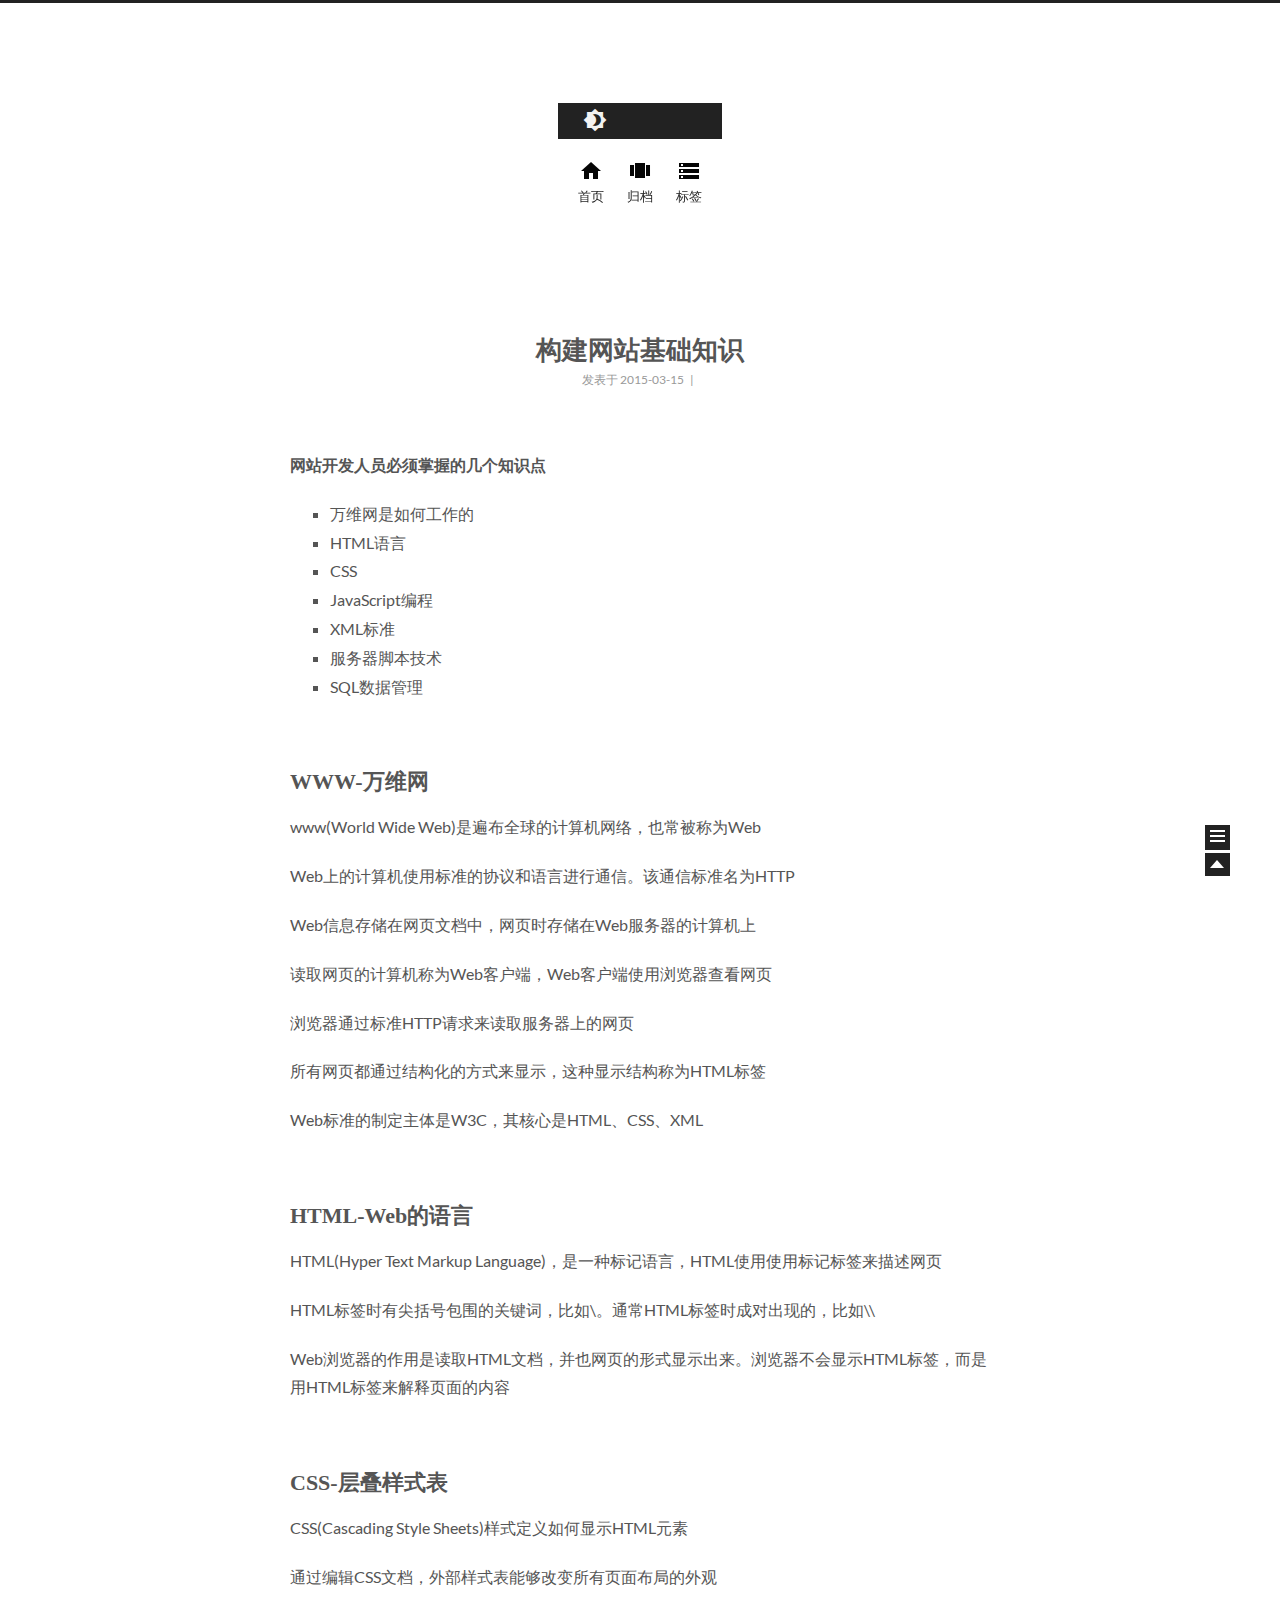
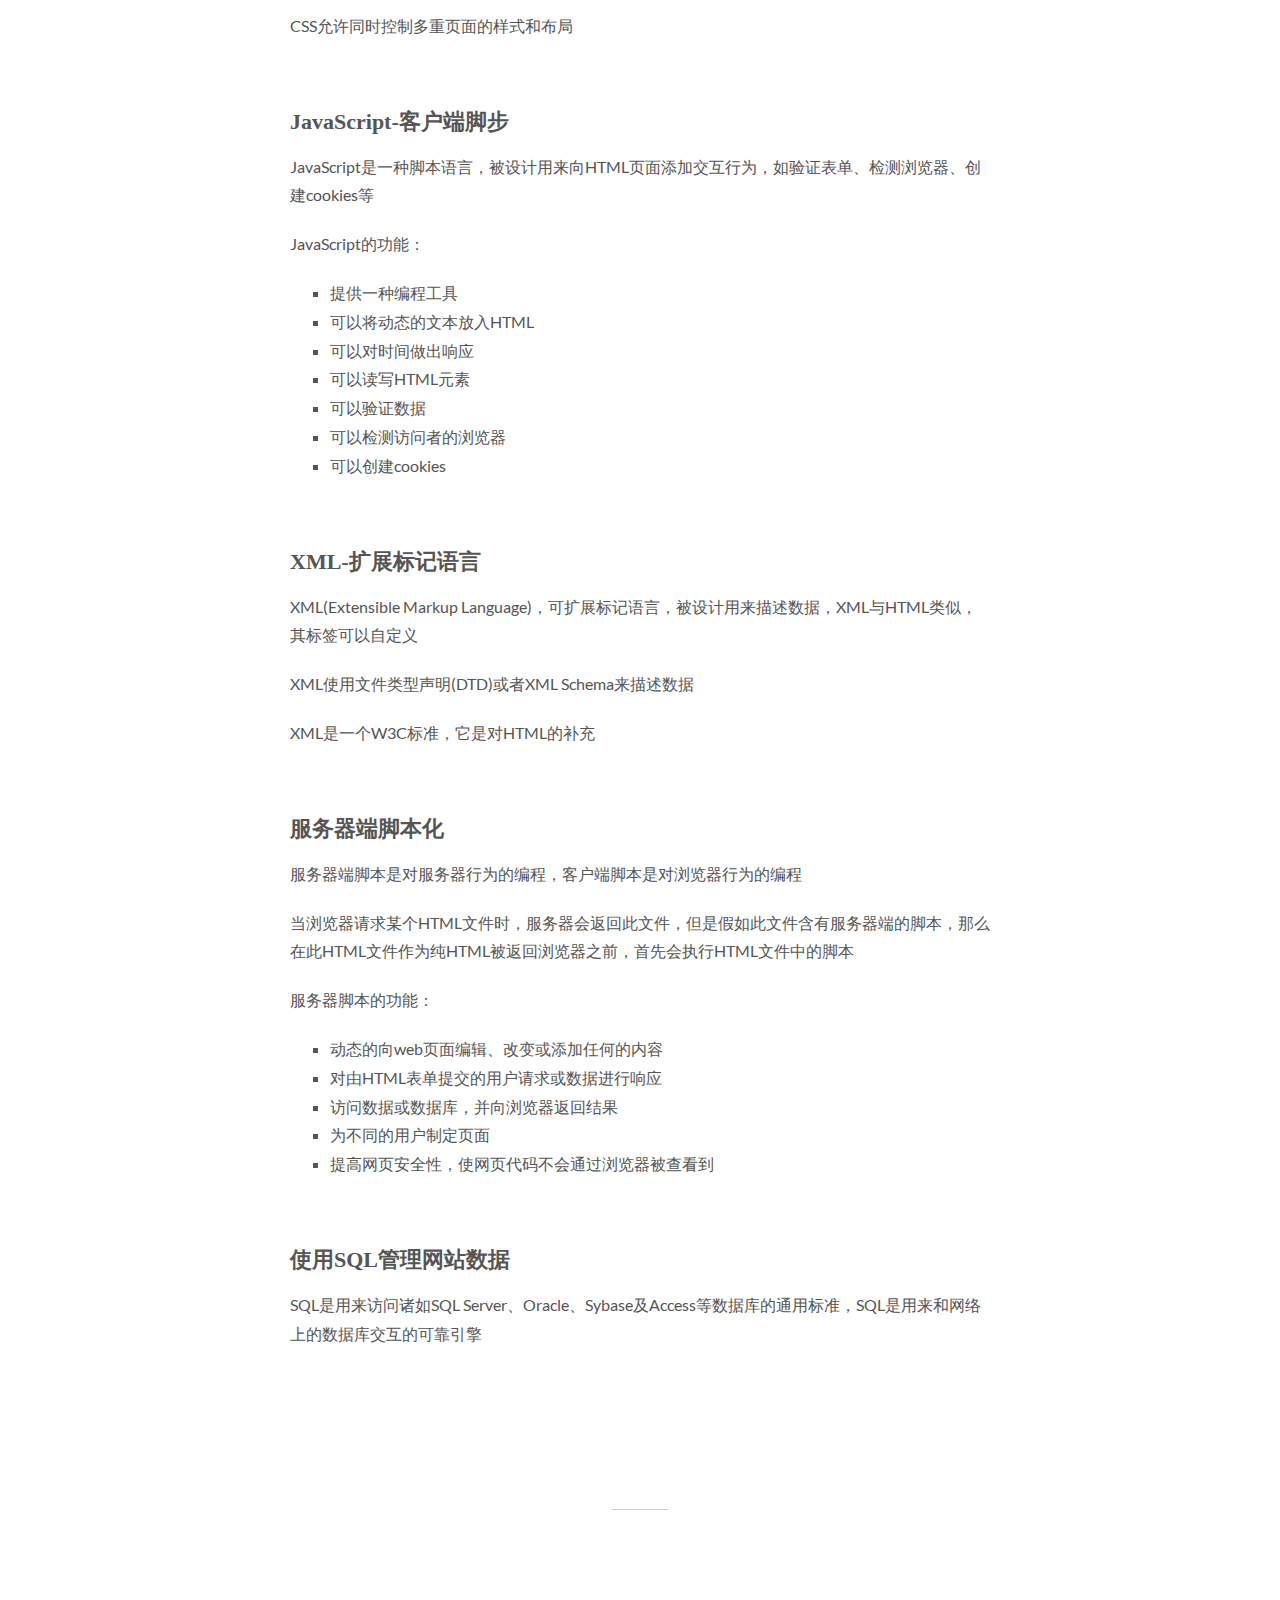
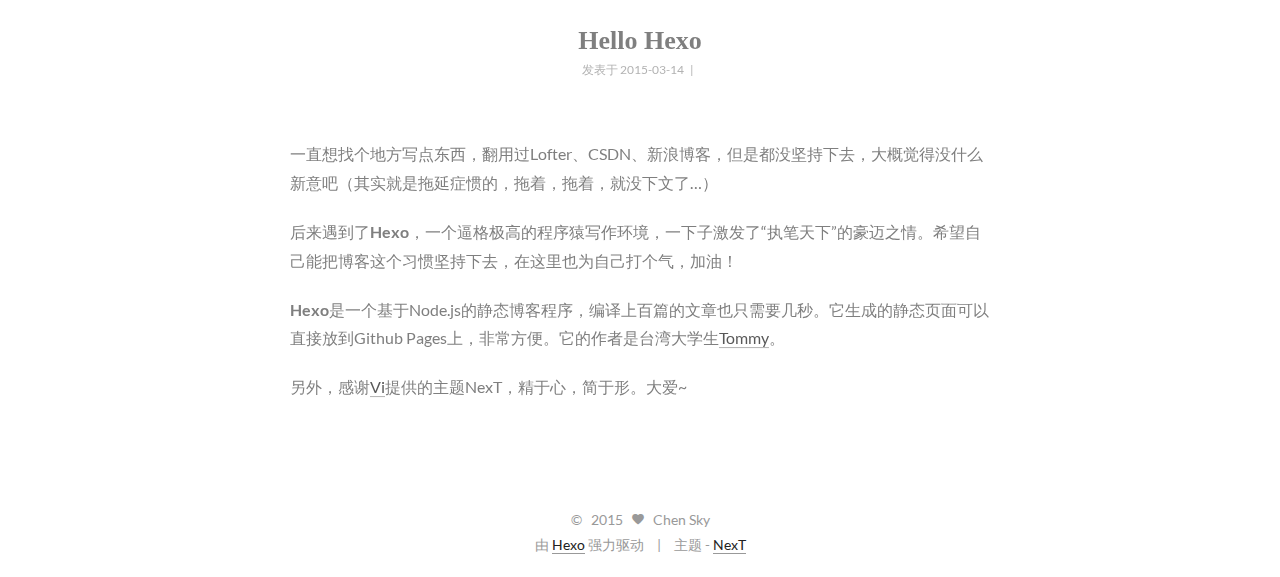
<file: index.html>
<!doctype html>
<html class="theme-next use-motion">
<head>
  

<meta charset="UTF-8"/>
<meta http-equiv="X-UA-Compatible" content="IE=edge"/>
<meta name="viewport" content="width=device-width, initial-scale=1, maximum-scale=1"/>




  <link rel="stylesheet" type="text/css" href="/vendors/fancybox/source/jquery.fancybox.css?v=2.1.5"/>


<link rel="stylesheet" type="text/css" href="/css/main.css?v=0.3.0rc4"/>






    <link rel="shorticon icon" type="image/x-icon" href="/favicon.ico?v=0.3.0rc4" />




  <title> 醉卧云端 </title>
</head>

<body>
  <div class="container one-column 
   page-home 
">
    <div class="headband"></div>

    <div id="header" class="header">
      <div class="header-inner">
        <h1 class="site-meta">
    <a href="/" class="brand">
        <span class="logo">
          <i class="icon-logo"></i>
        </span>
        <span class="site-title">醉卧云端</span>
    </a>
</h1>


  <ul id="menu" class="menu">
    
      
      <li class="menu-item menu-item-home">
        <a href="/">
          <i class="menu-item-icon icon-home"></i> <br />
          首页
        </a>
      </li>
    
      
      <li class="menu-item menu-item-archives">
        <a href="/archives">
          <i class="menu-item-icon icon-archives"></i> <br />
          归档
        </a>
      </li>
    
      
      <li class="menu-item menu-item-tags">
        <a href="/tags">
          <i class="menu-item-icon icon-tags"></i> <br />
          标签
        </a>
      </li>
    
  </ul>


      </div>
    </div>

    <div id="main" class="main">
      <div class="main-inner">
        <div id="content" class="content">
          
            
          

          <div id="posts" class="posts-expand">
            
  
    

  <div class="post post-type-normal ">
    <div class="post-header">

      
      
        <h1 class="post-title">
          
          
            
              <a class="post-title-link" href="/2015/03/15/构建网站基础知识/">
                构建网站基础知识
              </a>
            
          
        </h1>
      

      <div class="post-meta">
          <span class="post-time">
            
              发表于 2015-03-15
            
          </span>
        
          
            <span class="post-comments-count">
            &nbsp; | &nbsp;
            <a href="/2015/03/15/构建网站基础知识/#comments" >
              <span class="post-comments-count ds-thread-count" data-thread-key="2015/03/15/构建网站基础知识/"></span>
            </a>
          </span>
          
        
      </div>
    </div>

    
      <div class="post-body">

        
        

        
          <p><strong>网站开发人员必须掌握的几个知识点</strong></p>
<ul>
<li>万维网是如何工作的</li>
<li>HTML语言</li>
<li>CSS</li>
<li>JavaScript编程</li>
<li>XML标准</li>
<li>服务器脚本技术</li>
<li>SQL数据管理</li>
</ul>
<h3 id="WWW-万维网">WWW-万维网</h3><p>www(World Wide Web)是遍布全球的计算机网络，也常被称为Web</p>
<p>Web上的计算机使用标准的协议和语言进行通信。该通信标准名为HTTP</p>
<p>Web信息存储在网页文档中，网页时存储在Web服务器的计算机上</p>
<p>读取网页的计算机称为Web客户端，Web客户端使用浏览器查看网页</p>
<p>浏览器通过标准HTTP请求来读取服务器上的网页</p>
<p>所有网页都通过结构化的方式来显示，这种显示结构称为HTML标签</p>
<p>Web标准的制定主体是W3C，其核心是HTML、CSS、XML</p>
<h3 id="HTML-Web的语言">HTML-Web的语言</h3><p>HTML(Hyper Text Markup Language)，是一种标记语言，HTML使用使用标记标签来描述网页</p>
<p>HTML标签时有尖括号包围的关键词，比如\<html\>。通常HTML标签时成对出现的，比如\<b\>\</b\></html\></p>
<p>Web浏览器的作用是读取HTML文档，并也网页的形式显示出来。浏览器不会显示HTML标签，而是用HTML标签来解释页面的内容</p>
<h3 id="CSS-层叠样式表">CSS-层叠样式表</h3><p>CSS(Cascading Style Sheets)样式定义如何显示HTML元素</p>
<p>通过编辑CSS文档，外部样式表能够改变所有页面布局的外观</p>
<p>CSS允许同时控制多重页面的样式和布局</p>
<h3 id="JavaScript-客户端脚步">JavaScript-客户端脚步</h3><p>JavaScript是一种脚本语言，被设计用来向HTML页面添加交互行为，如验证表单、检测浏览器、创建cookies等</p>
<p>JavaScript的功能：</p>
<ul>
<li>提供一种编程工具</li>
<li>可以将动态的文本放入HTML</li>
<li>可以对时间做出响应</li>
<li>可以读写HTML元素</li>
<li>可以验证数据</li>
<li>可以检测访问者的浏览器</li>
<li>可以创建cookies</li>
</ul>
<h3 id="XML-扩展标记语言">XML-扩展标记语言</h3><p>XML(Extensible Markup Language)，可扩展标记语言，被设计用来描述数据，XML与HTML类似，其标签可以自定义</p>
<p>XML使用文件类型声明(DTD)或者XML Schema来描述数据</p>
<p>XML是一个W3C标准，它是对HTML的补充</p>
<h3 id="服务器端脚本化">服务器端脚本化</h3><p>服务器端脚本是对服务器行为的编程，客户端脚本是对浏览器行为的编程</p>
<p>当浏览器请求某个HTML文件时，服务器会返回此文件，但是假如此文件含有服务器端的脚本，那么在此HTML文件作为纯HTML被返回浏览器之前，首先会执行HTML文件中的脚本</p>
<p>服务器脚本的功能：</p>
<ul>
<li>动态的向web页面编辑、改变或添加任何的内容</li>
<li>对由HTML表单提交的用户请求或数据进行响应</li>
<li>访问数据或数据库，并向浏览器返回结果</li>
<li>为不同的用户制定页面</li>
<li>提高网页安全性，使网页代码不会通过浏览器被查看到</li>
</ul>
<h3 id="使用SQL管理网站数据">使用SQL管理网站数据</h3><p>SQL是用来访问诸如SQL Server、Oracle、Sybase及Access等数据库的通用标准，SQL是用来和网络上的数据库交互的可靠引擎</p>

        

      </div>
    

    
      <div class="post-footer">
        
          <div class="post-tags">
            
              <a href="/tags/Web/">
                #Web
              </a>
            
          </div>
        

        

        
          <div class="post-eof the-shape"></div>
        
      </div>
    
  </div>


  
    

  <div class="post post-type-normal ">
    <div class="post-header">

      
      
        <h1 class="post-title">
          
          
            
              <a class="post-title-link" href="/2015/03/14/Hello-Hexo/">
                Hello Hexo
              </a>
            
          
        </h1>
      

      <div class="post-meta">
          <span class="post-time">
            
              发表于 2015-03-14
            
          </span>
        
          
            <span class="post-comments-count">
            &nbsp; | &nbsp;
            <a href="/2015/03/14/Hello-Hexo/#comments" >
              <span class="post-comments-count ds-thread-count" data-thread-key="2015/03/14/Hello-Hexo/"></span>
            </a>
          </span>
          
        
      </div>
    </div>

    
      <div class="post-body">

        
        

        
          <p>一直想找个地方写点东西，翻用过Lofter、CSDN、新浪博客，但是都没坚持下去，大概觉得没什么新意吧（其实就是拖延症惯的，拖着，拖着，就没下文了…）</p>
<p>后来遇到了<strong>Hexo</strong>，一个逼格极高的程序猿写作环境，一下子激发了“执笔天下”的豪迈之情。希望自己能把博客这个习惯坚持下去，在这里也为自己打个气，加油！</p>
<p><strong>Hexo</strong>是一个基于Node.js的静态博客程序，编译上百篇的文章也只需要几秒。它生成的静态页面可以直接放到Github Pages上，非常方便。它的作者是台湾大学生<a href="https://github.com/tommy351" target="_blank" rel="external">Tommy</a>。</p>
<p>另外，感谢<a href="https://github.com/iissnan/" target="_blank" rel="external">Vi</a>提供的主题NexT，精于心，简于形。大爱~</p>

        

      </div>
    

    
      <div class="post-footer">
        
          <div class="post-tags">
            
              <a href="/tags/随笔/">
                #随笔
              </a>
            
          </div>
        

        

        
          <div class="post-eof the-shape"></div>
        
      </div>
    
  </div>


  

          </div>

          
        </div>

        
<div class="sidebar-toggle">
  <div class="sidebar-toggle-line-wrap">
    <span class="sidebar-toggle-line sidebar-toggle-line-first"></span>
    <span class="sidebar-toggle-line sidebar-toggle-line-middle"></span>
    <span class="sidebar-toggle-line sidebar-toggle-line-last"></span>
  </div>
</div>

<div id="sidebar" class="sidebar">
  <div class="sidebar-inner">

    

    <div class="site-overview">
      <div class="site-author motion-element">
        <img class="site-author-image" src="/images/default_avatar.jpg" alt="Chen Sky" />
        <p class="site-author-name">Chen Sky</p>
      </div>
      <p class="site-description motion-element"></p>
      <div class="site-state motion-element">
        <div class="site-state-item site-state-posts">
          <span class="site-state-item-count">2</span>
          <span class="site-state-item-name">日志</span>
        </div>
        <div class="site-state-item site-state-tags">
            <span class="site-state-item-count">2</span>
            <span class="site-state-item-name">标签</span>
        </div>
        <div class="site-state-item site-state-pages">
            <span class="site-state-item-count">1</span>
            <span class="site-state-item-name">页面</span>
        </div>
      </div>

      

      <div class="social-info motion-element">
        
      </div>

    </div>

    
  </div>
</div>


      </div>
    </div>

    <div id="footer" class="footer">
      <div class="footer-inner">
        <div class="copyright">
  
  &copy; &nbsp; 
  2015
  <span class="with-love">
    <i class="icon-heart"></i>
  </span>
  <span class="author">Chen Sky</span>
</div>

<div class="powered-by">
  由 <a class="theme-link" href="http://hexo.io">Hexo</a> 强力驱动
</div>

<div class="theme-info">
  主题 - <a class="theme-link" href="https://github.com/iissnan/hexo-theme-next">NexT</a>
</div>





      </div>
    </div>

    <div class="back-to-top"></div>
  </div>

  <script type="text/javascript" src="/vendors/jquery/index.js?v=2.1.3"></script>

  
  <script type="text/javascript" src="/vendors/fancybox/source/jquery.fancybox.pack.js"></script>
  <script type="text/javascript">
    $(document).ready(function() {
      $(".fancybox").fancybox();
    });
  </script>

  <script type="text/javascript">
  function isDesktop () {
    return screen.width > 991;
  }

  function isTablet () {
    return screen.width < 992 && screen.width > 767;
  }

  function isMobile () {
    return screen.width < 767;
  }

  function escapeSelector (selector) {
    return selector.replace(/[!"$%&'()*+,.\/:;<=>?@[\\\]^`{|}~]/g, "\\$&")
  }
</script>

  

  <script type="text/javascript" src="/vendors/velocity/velocity.min.js"></script>
  <script type="text/javascript" src="/vendors/velocity/velocity.ui.min.js"></script>

  
  <script type="text/javascript" id="motion.page.home">
    $(document).ready(function () {
      $.Velocity.RunSequence([
        { e: $('.brand'), p: { opacity: 1 }, o: { duration: 100 } },
        { e: $('.logo'), p: { opacity: 1, top: 0 }, o: { duration: 50} },
        { e: $('.site-title'), p: { opacity: 1, top: 0 }, o: { duration: 200, sequenceQueue: false } }
      ]);
      $('.menu-item').velocity('transition.slideDownIn', {display: null});
    });
  </script>


  <script type="text/javascript" id="motion.global">
  $(document).ready(function () {
    var body = $('body');
    var isSidebarVisible = false;
    var sidebarToggle = $('.sidebar-toggle');
    var sidebarToggleLine1st = $('.sidebar-toggle-line-first')
    var sidebarToggleLine2nd = $('.sidebar-toggle-line-middle');
    var sidebarToggleLine3rd = $('.sidebar-toggle-line-last');
    var sidebar = $('.sidebar');

    var SIDEBAR_WIDTH = '320px';
    var SIDEBAR_DISPLAY_DURATION = 300;

    var sidebarToogleLineStatusInit = {width: '100%', opacity: 1, left: 0, rotateZ: 0, top: 0};

    var sidebarToggleLine1stStatusInit = sidebarToogleLineStatusInit;
    var sidebarToggleLine1stStatusArrow = {width: '50%', rotateZ: '-45deg', top: '2px'};
    var sidebarToogleLine1stStatusClose = {width: '100%', rotateZ: '-45deg', top: '5px'};

    var sidebarToggleLine2ndStatusInit = sidebarToogleLineStatusInit;
    var sidebarToggleLine2ndStatusArrow = {width: '90%'};
    var sidebarToogleLine2ndStatusClose = {opacity: 0};

    var sidebarToggleLine3rdStatusInit = sidebarToogleLineStatusInit;
    var sidebarToggleLine3rdStatusArrow = {width: '50%', rotateZ: '45deg', top: '-2px'};
    var sidebarToogleLine3rdStatusClose = {width: '100%', rotateZ: '45deg', top: '-5px'};

    sidebatToggleMotion();
    postsListMotion();
    backToTopMotion();


    $(document)
      .on('sidebar.show', function () {
        isDesktop() && body.velocity(
          {paddingRight: SIDEBAR_WIDTH},
          SIDEBAR_DISPLAY_DURATION
        );
        sidebarContentMotion();
      })
      .on('sidebar.hide', function () {

      });


    function backToTopMotion () {
      var b2top = $('.back-to-top');
      b2top.on('click', function () {
        body.velocity('scroll');
      });
    }

    function sidebarShowMotion () {

      sidebarToggleLine1st.velocity(sidebarToogleLine1stStatusClose);
      sidebarToggleLine2nd.velocity(sidebarToogleLine2ndStatusClose);
      sidebarToggleLine3rd.velocity(sidebarToogleLine3rdStatusClose);

      sidebar.velocity({width: SIDEBAR_WIDTH}, SIDEBAR_DISPLAY_DURATION);
      sidebar.trigger('sidebar.show');
    }

    function sidebarHideMotion () {
      isDesktop() && body.velocity({paddingRight: 0});
      sidebar.velocity('reverse');

      sidebarToggleLine1st.velocity(sidebarToggleLine1stStatusInit);
      sidebarToggleLine2nd.velocity(sidebarToggleLine2ndStatusInit);
      sidebarToggleLine3rd.velocity(sidebarToggleLine3rdStatusInit);

      sidebar.trigger('sidebar.hide');
    };

    function sidebarContentMotion () {
      $('.sidebar .motion-element').velocity(
        'transition.slideRightIn',
        {stagger: 50, drag: true}
      );
    }

    function postsListMotion () {
      $('.post').velocity('transition.slideDownIn', {stagger: 300, drag: true});
    }

    function sidebatToggleMotion () {
      sidebarToggle.on('click', function () {
        isSidebarVisible ? sidebarHideMotion() : sidebarShowMotion();
        isSidebarVisible = !isSidebarVisible;
      });

      sidebarToggle.hover(function () {
        if (isSidebarVisible) {return}
        sidebarToggleLine1st.velocity('stop').velocity(sidebarToggleLine1stStatusArrow);
        sidebarToggleLine2nd.velocity('stop').velocity(sidebarToggleLine2ndStatusArrow);
        sidebarToggleLine3rd.velocity('stop').velocity(sidebarToggleLine3rdStatusArrow);
      }, function () {
        if (isSidebarVisible) {return}
        sidebarToggleLine1st.velocity('stop').velocity(sidebarToggleLine1stStatusInit);
        sidebarToggleLine2nd.velocity('stop').velocity(sidebarToggleLine2ndStatusInit);
        sidebarToggleLine3rd.velocity('stop').velocity(sidebarToggleLine3rdStatusInit);
      });
    }
  });

</script>





  

  

  

  
    
  

  <script type="text/javascript">
    var duoshuoQuery = {short_name:"xiaoyaosky"};
    (function() {
      var ds = document.createElement('script');
      ds.type = 'text/javascript';ds.async = true;
      ds.src = (document.location.protocol == 'https:' ? 'https:' : 'http:') + '//static.duoshuo.com/embed.js';
      ds.charset = 'UTF-8';
      (document.getElementsByTagName('head')[0]
      || document.getElementsByTagName('body')[0]).appendChild(ds);
    })();
  </script>

  
  
</body>
</html>
</file>
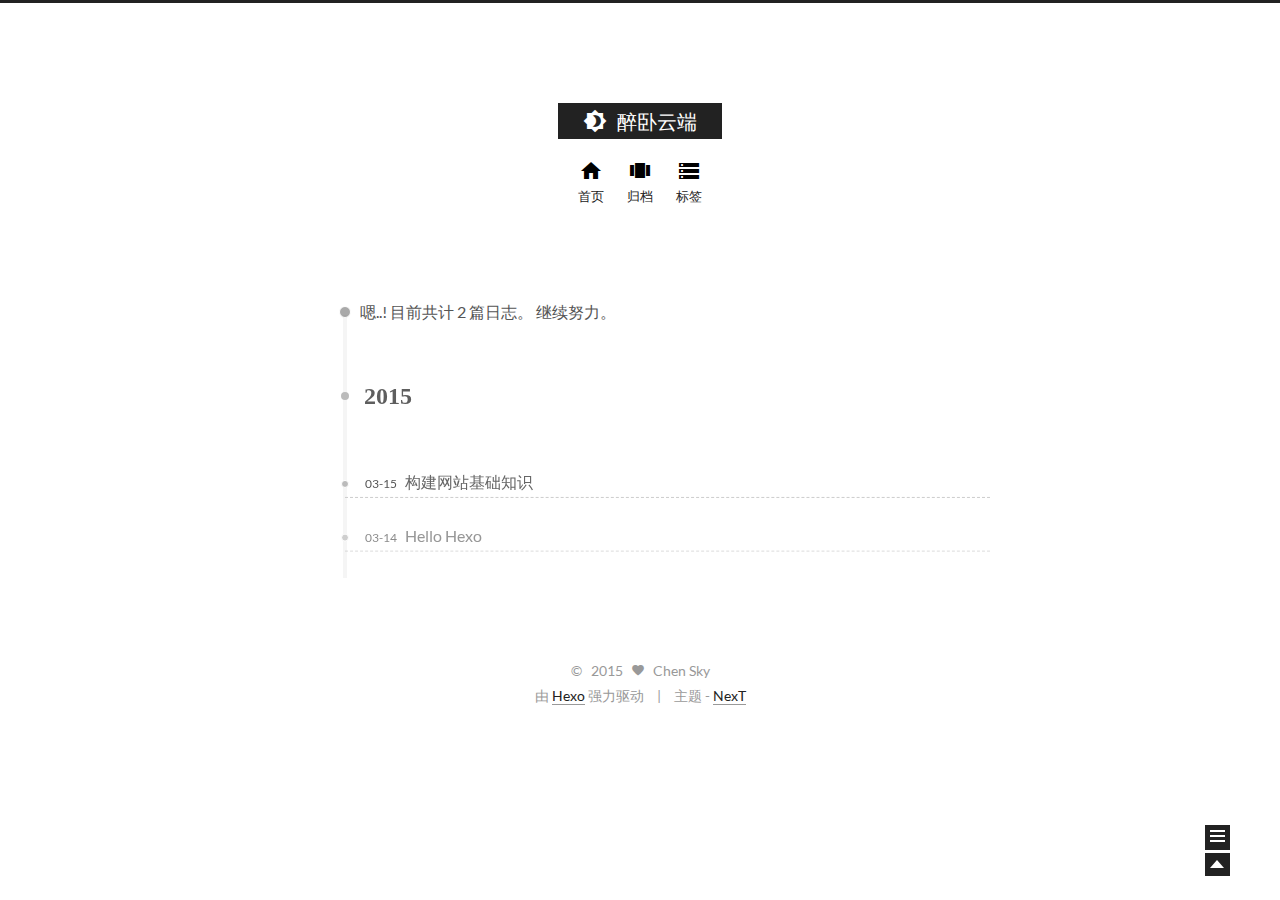
<file: archives/index.html>
<!doctype html>
<html class="theme-next use-motion">
<head>
  

<meta charset="UTF-8"/>
<meta http-equiv="X-UA-Compatible" content="IE=edge"/>
<meta name="viewport" content="width=device-width, initial-scale=1, maximum-scale=1"/>




  <link rel="stylesheet" type="text/css" href="/vendors/fancybox/source/jquery.fancybox.css?v=2.1.5"/>


<link rel="stylesheet" type="text/css" href="/css/main.css?v=0.3.0rc4"/>






    <link rel="shorticon icon" type="image/x-icon" href="/favicon.ico?v=0.3.0rc4" />




  <title> 归档 // 醉卧云端 </title>
</head>

<body>
  <div class="container one-column  page-archive ">
    <div class="headband"></div>

    <div id="header" class="header">
      <div class="header-inner">
        <h1 class="site-meta">
    <a href="/" class="brand">
        <span class="logo">
          <i class="icon-logo"></i>
        </span>
        <span class="site-title">醉卧云端</span>
    </a>
</h1>


  <ul id="menu" class="menu">
    
      
      <li class="menu-item menu-item-home">
        <a href="/">
          <i class="menu-item-icon icon-home"></i> <br />
          首页
        </a>
      </li>
    
      
      <li class="menu-item menu-item-archives">
        <a href="/archives">
          <i class="menu-item-icon icon-archives"></i> <br />
          归档
        </a>
      </li>
    
      
      <li class="menu-item menu-item-tags">
        <a href="/tags">
          <i class="menu-item-icon icon-tags"></i> <br />
          标签
        </a>
      </li>
    
  </ul>


      </div>
    </div>

    <div id="main" class="main">
      <div class="main-inner">
        <div id="content" class="content">
          
            
          

          <div id="posts" class="posts-collapse">
            

  <span class="archive-move-on"></span>

  <span class="archive-page-counter">
    
    
     
    
    嗯..! 目前共计 2 篇日志。 继续努力。
  </span>

  

    
    
    

    
      
      <div class="collection-title">
        <h2 class="archive-year motion-element" id="archive-year-2015">2015</h2>
      </div>
    
    

    

  <div class="post post-type-normal ">
    <div class="post-header">

      
      
        <h1 class="post-title">
          
          
            
              <a class="post-title-link" href="/2015/03/15/构建网站基础知识/">
                构建网站基础知识
              </a>
            
          
        </h1>
      

      <div class="post-meta">
          <span class="post-time">
            
              03-15
            
          </span>
        
          
            <span class="post-comments-count">
            &nbsp; | &nbsp;
            <a href="/2015/03/15/构建网站基础知识/#comments" >
              <span class="post-comments-count ds-thread-count" data-thread-key="2015/03/15/构建网站基础知识/"></span>
            </a>
          </span>
          
        
      </div>
    </div>

    

    
  </div>



  

    
    
    

    
    

    

  <div class="post post-type-normal ">
    <div class="post-header">

      
      
        <h1 class="post-title">
          
          
            
              <a class="post-title-link" href="/2015/03/14/Hello-Hexo/">
                Hello Hexo
              </a>
            
          
        </h1>
      

      <div class="post-meta">
          <span class="post-time">
            
              03-14
            
          </span>
        
          
            <span class="post-comments-count">
            &nbsp; | &nbsp;
            <a href="/2015/03/14/Hello-Hexo/#comments" >
              <span class="post-comments-count ds-thread-count" data-thread-key="2015/03/14/Hello-Hexo/"></span>
            </a>
          </span>
          
        
      </div>
    </div>

    

    
  </div>



  

          </div>

          
        </div>

        
<div class="sidebar-toggle">
  <div class="sidebar-toggle-line-wrap">
    <span class="sidebar-toggle-line sidebar-toggle-line-first"></span>
    <span class="sidebar-toggle-line sidebar-toggle-line-middle"></span>
    <span class="sidebar-toggle-line sidebar-toggle-line-last"></span>
  </div>
</div>

<div id="sidebar" class="sidebar">
  <div class="sidebar-inner">

    

    <div class="site-overview">
      <div class="site-author motion-element">
        <img class="site-author-image" src="/images/default_avatar.jpg" alt="Chen Sky" />
        <p class="site-author-name">Chen Sky</p>
      </div>
      <p class="site-description motion-element"></p>
      <div class="site-state motion-element">
        <div class="site-state-item site-state-posts">
          <span class="site-state-item-count">2</span>
          <span class="site-state-item-name">日志</span>
        </div>
        <div class="site-state-item site-state-tags">
            <span class="site-state-item-count">2</span>
            <span class="site-state-item-name">标签</span>
        </div>
        <div class="site-state-item site-state-pages">
            <span class="site-state-item-count">1</span>
            <span class="site-state-item-name">页面</span>
        </div>
      </div>

      

      <div class="social-info motion-element">
        
      </div>

    </div>

    
  </div>
</div>


      </div>
    </div>

    <div id="footer" class="footer">
      <div class="footer-inner">
        <div class="copyright">
  
  &copy; &nbsp; 
  2015
  <span class="with-love">
    <i class="icon-heart"></i>
  </span>
  <span class="author">Chen Sky</span>
</div>

<div class="powered-by">
  由 <a class="theme-link" href="http://hexo.io">Hexo</a> 强力驱动
</div>

<div class="theme-info">
  主题 - <a class="theme-link" href="https://github.com/iissnan/hexo-theme-next">NexT</a>
</div>





      </div>
    </div>

    <div class="back-to-top"></div>
  </div>

  <script type="text/javascript" src="/vendors/jquery/index.js?v=2.1.3"></script>

  
  <script type="text/javascript" src="/vendors/fancybox/source/jquery.fancybox.pack.js"></script>
  <script type="text/javascript">
    $(document).ready(function() {
      $(".fancybox").fancybox();
    });
  </script>

  <script type="text/javascript">
  function isDesktop () {
    return screen.width > 991;
  }

  function isTablet () {
    return screen.width < 992 && screen.width > 767;
  }

  function isMobile () {
    return screen.width < 767;
  }

  function escapeSelector (selector) {
    return selector.replace(/[!"$%&'()*+,.\/:;<=>?@[\\\]^`{|}~]/g, "\\$&")
  }
</script>

  

  <script type="text/javascript" src="/vendors/velocity/velocity.min.js"></script>
  <script type="text/javascript" src="/vendors/velocity/velocity.ui.min.js"></script>

  

  <script type="text/javascript" id="motion.global">
  $(document).ready(function () {
    var body = $('body');
    var isSidebarVisible = false;
    var sidebarToggle = $('.sidebar-toggle');
    var sidebarToggleLine1st = $('.sidebar-toggle-line-first')
    var sidebarToggleLine2nd = $('.sidebar-toggle-line-middle');
    var sidebarToggleLine3rd = $('.sidebar-toggle-line-last');
    var sidebar = $('.sidebar');

    var SIDEBAR_WIDTH = '320px';
    var SIDEBAR_DISPLAY_DURATION = 300;

    var sidebarToogleLineStatusInit = {width: '100%', opacity: 1, left: 0, rotateZ: 0, top: 0};

    var sidebarToggleLine1stStatusInit = sidebarToogleLineStatusInit;
    var sidebarToggleLine1stStatusArrow = {width: '50%', rotateZ: '-45deg', top: '2px'};
    var sidebarToogleLine1stStatusClose = {width: '100%', rotateZ: '-45deg', top: '5px'};

    var sidebarToggleLine2ndStatusInit = sidebarToogleLineStatusInit;
    var sidebarToggleLine2ndStatusArrow = {width: '90%'};
    var sidebarToogleLine2ndStatusClose = {opacity: 0};

    var sidebarToggleLine3rdStatusInit = sidebarToogleLineStatusInit;
    var sidebarToggleLine3rdStatusArrow = {width: '50%', rotateZ: '45deg', top: '-2px'};
    var sidebarToogleLine3rdStatusClose = {width: '100%', rotateZ: '45deg', top: '-5px'};

    sidebatToggleMotion();
    postsListMotion();
    backToTopMotion();


    $(document)
      .on('sidebar.show', function () {
        isDesktop() && body.velocity(
          {paddingRight: SIDEBAR_WIDTH},
          SIDEBAR_DISPLAY_DURATION
        );
        sidebarContentMotion();
      })
      .on('sidebar.hide', function () {

      });


    function backToTopMotion () {
      var b2top = $('.back-to-top');
      b2top.on('click', function () {
        body.velocity('scroll');
      });
    }

    function sidebarShowMotion () {

      sidebarToggleLine1st.velocity(sidebarToogleLine1stStatusClose);
      sidebarToggleLine2nd.velocity(sidebarToogleLine2ndStatusClose);
      sidebarToggleLine3rd.velocity(sidebarToogleLine3rdStatusClose);

      sidebar.velocity({width: SIDEBAR_WIDTH}, SIDEBAR_DISPLAY_DURATION);
      sidebar.trigger('sidebar.show');
    }

    function sidebarHideMotion () {
      isDesktop() && body.velocity({paddingRight: 0});
      sidebar.velocity('reverse');

      sidebarToggleLine1st.velocity(sidebarToggleLine1stStatusInit);
      sidebarToggleLine2nd.velocity(sidebarToggleLine2ndStatusInit);
      sidebarToggleLine3rd.velocity(sidebarToggleLine3rdStatusInit);

      sidebar.trigger('sidebar.hide');
    };

    function sidebarContentMotion () {
      $('.sidebar .motion-element').velocity(
        'transition.slideRightIn',
        {stagger: 50, drag: true}
      );
    }

    function postsListMotion () {
      $('.post').velocity('transition.slideDownIn', {stagger: 300, drag: true});
    }

    function sidebatToggleMotion () {
      sidebarToggle.on('click', function () {
        isSidebarVisible ? sidebarHideMotion() : sidebarShowMotion();
        isSidebarVisible = !isSidebarVisible;
      });

      sidebarToggle.hover(function () {
        if (isSidebarVisible) {return}
        sidebarToggleLine1st.velocity('stop').velocity(sidebarToggleLine1stStatusArrow);
        sidebarToggleLine2nd.velocity('stop').velocity(sidebarToggleLine2ndStatusArrow);
        sidebarToggleLine3rd.velocity('stop').velocity(sidebarToggleLine3rdStatusArrow);
      }, function () {
        if (isSidebarVisible) {return}
        sidebarToggleLine1st.velocity('stop').velocity(sidebarToggleLine1stStatusInit);
        sidebarToggleLine2nd.velocity('stop').velocity(sidebarToggleLine2ndStatusInit);
        sidebarToggleLine3rd.velocity('stop').velocity(sidebarToggleLine3rdStatusInit);
      });
    }
  });

</script>





  
  
    <script type="text/javascript" id="motion.page.archive">
      $('.archive-year').velocity('transition.slideLeftIn');
    </script>
  


  

  

  
    
  

  <script type="text/javascript">
    var duoshuoQuery = {short_name:"xiaoyaosky"};
    (function() {
      var ds = document.createElement('script');
      ds.type = 'text/javascript';ds.async = true;
      ds.src = (document.location.protocol == 'https:' ? 'https:' : 'http:') + '//static.duoshuo.com/embed.js';
      ds.charset = 'UTF-8';
      (document.getElementsByTagName('head')[0]
      || document.getElementsByTagName('body')[0]).appendChild(ds);
    })();
  </script>

  
  
</body>
</html>
</file>
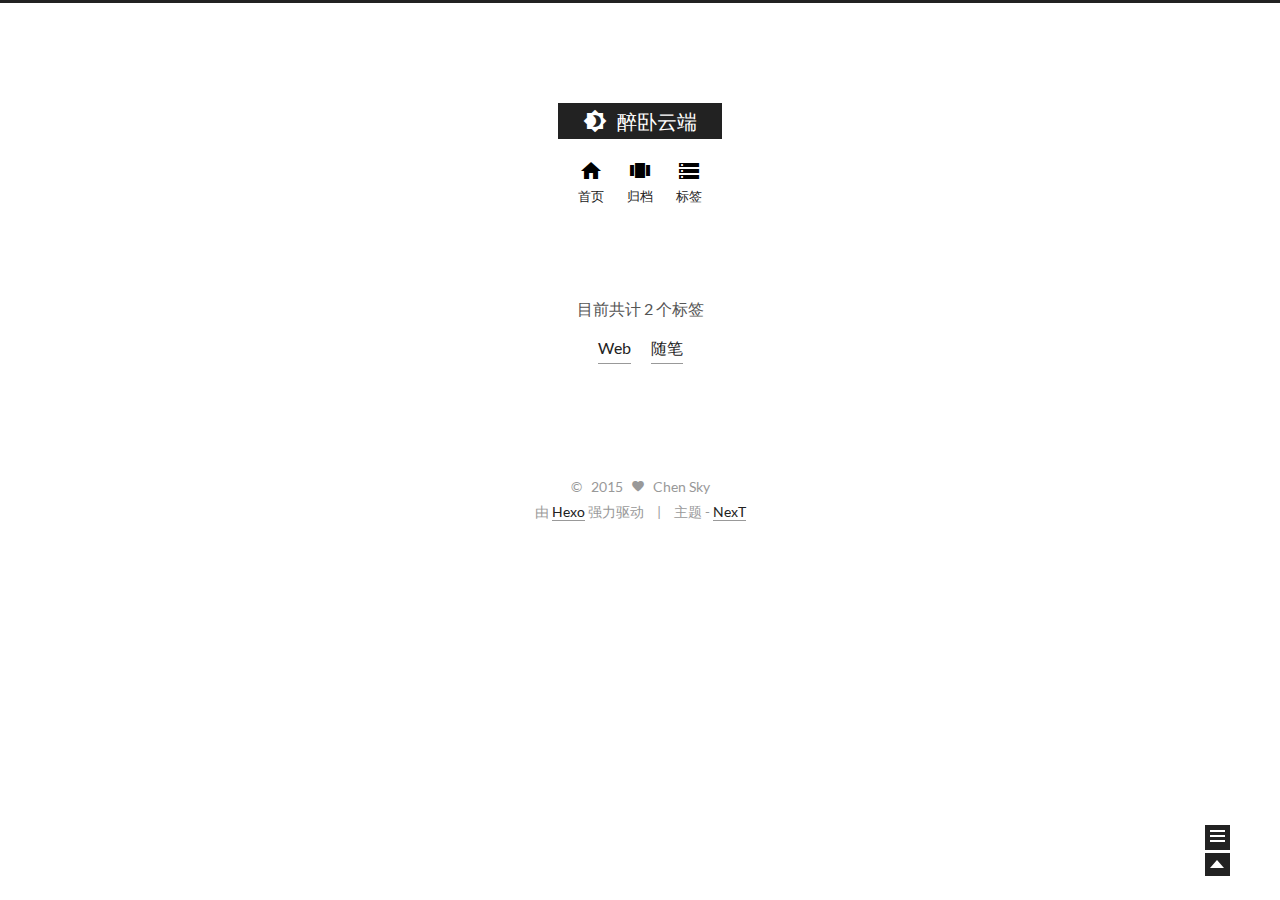
<file: tags/index.html>
<!doctype html>
<html class="theme-next use-motion">
<head>
  

<meta charset="UTF-8"/>
<meta http-equiv="X-UA-Compatible" content="IE=edge"/>
<meta name="viewport" content="width=device-width, initial-scale=1, maximum-scale=1"/>




  <link rel="stylesheet" type="text/css" href="/vendors/fancybox/source/jquery.fancybox.css?v=2.1.5"/>


<link rel="stylesheet" type="text/css" href="/css/main.css?v=0.3.0rc4"/>






    <link rel="shorticon icon" type="image/x-icon" href="/favicon.ico?v=0.3.0rc4" />




  <title>
  tags // 醉卧云端
</title>
</head>

<body>
  <div class="container one-column ">
    <div class="headband"></div>

    <div id="header" class="header">
      <div class="header-inner">
        <h1 class="site-meta">
    <a href="/" class="brand">
        <span class="logo">
          <i class="icon-logo"></i>
        </span>
        <span class="site-title">醉卧云端</span>
    </a>
</h1>


  <ul id="menu" class="menu">
    
      
      <li class="menu-item menu-item-home">
        <a href="/">
          <i class="menu-item-icon icon-home"></i> <br />
          首页
        </a>
      </li>
    
      
      <li class="menu-item menu-item-archives">
        <a href="/archives">
          <i class="menu-item-icon icon-archives"></i> <br />
          归档
        </a>
      </li>
    
      
      <li class="menu-item menu-item-tags">
        <a href="/tags">
          <i class="menu-item-icon icon-tags"></i> <br />
          标签
        </a>
      </li>
    
  </ul>


      </div>
    </div>

    <div id="main" class="main">
      <div class="main-inner">
        <div id="content" class="content">
          
            
          

          <div id="posts" class="posts-collapse">
            

  
  
    <div class="tag-cloud">
      <div class="tag-cloud-title">
          目前共计 2 个标签
      </div>
      <div class="tag-cloud-tags">
        <a href="/tags/Web/" style="font-size: NaNpx; color: rgba(NaN, NaN, NaN, NaN)">Web</a><a href="/tags/随笔/" style="font-size: NaNpx; color: rgba(NaN, NaN, NaN, NaN)">随笔</a>
      </div>
    </div>
  


          </div>

          
        </div>

        
<div class="sidebar-toggle">
  <div class="sidebar-toggle-line-wrap">
    <span class="sidebar-toggle-line sidebar-toggle-line-first"></span>
    <span class="sidebar-toggle-line sidebar-toggle-line-middle"></span>
    <span class="sidebar-toggle-line sidebar-toggle-line-last"></span>
  </div>
</div>

<div id="sidebar" class="sidebar">
  <div class="sidebar-inner">

    

    <div class="site-overview">
      <div class="site-author motion-element">
        <img class="site-author-image" src="/images/default_avatar.jpg" alt="Chen Sky" />
        <p class="site-author-name">Chen Sky</p>
      </div>
      <p class="site-description motion-element"></p>
      <div class="site-state motion-element">
        <div class="site-state-item site-state-posts">
          <span class="site-state-item-count">2</span>
          <span class="site-state-item-name">日志</span>
        </div>
        <div class="site-state-item site-state-tags">
            <span class="site-state-item-count">2</span>
            <span class="site-state-item-name">标签</span>
        </div>
        <div class="site-state-item site-state-pages">
            <span class="site-state-item-count">1</span>
            <span class="site-state-item-name">页面</span>
        </div>
      </div>

      

      <div class="social-info motion-element">
        
      </div>

    </div>

    
  </div>
</div>


      </div>
    </div>

    <div id="footer" class="footer">
      <div class="footer-inner">
        <div class="copyright">
  
  &copy; &nbsp; 
  2015
  <span class="with-love">
    <i class="icon-heart"></i>
  </span>
  <span class="author">Chen Sky</span>
</div>

<div class="powered-by">
  由 <a class="theme-link" href="http://hexo.io">Hexo</a> 强力驱动
</div>

<div class="theme-info">
  主题 - <a class="theme-link" href="https://github.com/iissnan/hexo-theme-next">NexT</a>
</div>





      </div>
    </div>

    <div class="back-to-top"></div>
  </div>

  <script type="text/javascript" src="/vendors/jquery/index.js?v=2.1.3"></script>

  
  <script type="text/javascript" src="/vendors/fancybox/source/jquery.fancybox.pack.js"></script>
  <script type="text/javascript">
    $(document).ready(function() {
      $(".fancybox").fancybox();
    });
  </script>

  <script type="text/javascript">
  function isDesktop () {
    return screen.width > 991;
  }

  function isTablet () {
    return screen.width < 992 && screen.width > 767;
  }

  function isMobile () {
    return screen.width < 767;
  }

  function escapeSelector (selector) {
    return selector.replace(/[!"$%&'()*+,.\/:;<=>?@[\\\]^`{|}~]/g, "\\$&")
  }
</script>

  

  <script type="text/javascript" src="/vendors/velocity/velocity.min.js"></script>
  <script type="text/javascript" src="/vendors/velocity/velocity.ui.min.js"></script>

  

  <script type="text/javascript" id="motion.global">
  $(document).ready(function () {
    var body = $('body');
    var isSidebarVisible = false;
    var sidebarToggle = $('.sidebar-toggle');
    var sidebarToggleLine1st = $('.sidebar-toggle-line-first')
    var sidebarToggleLine2nd = $('.sidebar-toggle-line-middle');
    var sidebarToggleLine3rd = $('.sidebar-toggle-line-last');
    var sidebar = $('.sidebar');

    var SIDEBAR_WIDTH = '320px';
    var SIDEBAR_DISPLAY_DURATION = 300;

    var sidebarToogleLineStatusInit = {width: '100%', opacity: 1, left: 0, rotateZ: 0, top: 0};

    var sidebarToggleLine1stStatusInit = sidebarToogleLineStatusInit;
    var sidebarToggleLine1stStatusArrow = {width: '50%', rotateZ: '-45deg', top: '2px'};
    var sidebarToogleLine1stStatusClose = {width: '100%', rotateZ: '-45deg', top: '5px'};

    var sidebarToggleLine2ndStatusInit = sidebarToogleLineStatusInit;
    var sidebarToggleLine2ndStatusArrow = {width: '90%'};
    var sidebarToogleLine2ndStatusClose = {opacity: 0};

    var sidebarToggleLine3rdStatusInit = sidebarToogleLineStatusInit;
    var sidebarToggleLine3rdStatusArrow = {width: '50%', rotateZ: '45deg', top: '-2px'};
    var sidebarToogleLine3rdStatusClose = {width: '100%', rotateZ: '45deg', top: '-5px'};

    sidebatToggleMotion();
    postsListMotion();
    backToTopMotion();


    $(document)
      .on('sidebar.show', function () {
        isDesktop() && body.velocity(
          {paddingRight: SIDEBAR_WIDTH},
          SIDEBAR_DISPLAY_DURATION
        );
        sidebarContentMotion();
      })
      .on('sidebar.hide', function () {

      });


    function backToTopMotion () {
      var b2top = $('.back-to-top');
      b2top.on('click', function () {
        body.velocity('scroll');
      });
    }

    function sidebarShowMotion () {

      sidebarToggleLine1st.velocity(sidebarToogleLine1stStatusClose);
      sidebarToggleLine2nd.velocity(sidebarToogleLine2ndStatusClose);
      sidebarToggleLine3rd.velocity(sidebarToogleLine3rdStatusClose);

      sidebar.velocity({width: SIDEBAR_WIDTH}, SIDEBAR_DISPLAY_DURATION);
      sidebar.trigger('sidebar.show');
    }

    function sidebarHideMotion () {
      isDesktop() && body.velocity({paddingRight: 0});
      sidebar.velocity('reverse');

      sidebarToggleLine1st.velocity(sidebarToggleLine1stStatusInit);
      sidebarToggleLine2nd.velocity(sidebarToggleLine2ndStatusInit);
      sidebarToggleLine3rd.velocity(sidebarToggleLine3rdStatusInit);

      sidebar.trigger('sidebar.hide');
    };

    function sidebarContentMotion () {
      $('.sidebar .motion-element').velocity(
        'transition.slideRightIn',
        {stagger: 50, drag: true}
      );
    }

    function postsListMotion () {
      $('.post').velocity('transition.slideDownIn', {stagger: 300, drag: true});
    }

    function sidebatToggleMotion () {
      sidebarToggle.on('click', function () {
        isSidebarVisible ? sidebarHideMotion() : sidebarShowMotion();
        isSidebarVisible = !isSidebarVisible;
      });

      sidebarToggle.hover(function () {
        if (isSidebarVisible) {return}
        sidebarToggleLine1st.velocity('stop').velocity(sidebarToggleLine1stStatusArrow);
        sidebarToggleLine2nd.velocity('stop').velocity(sidebarToggleLine2ndStatusArrow);
        sidebarToggleLine3rd.velocity('stop').velocity(sidebarToggleLine3rdStatusArrow);
      }, function () {
        if (isSidebarVisible) {return}
        sidebarToggleLine1st.velocity('stop').velocity(sidebarToggleLine1stStatusInit);
        sidebarToggleLine2nd.velocity('stop').velocity(sidebarToggleLine2ndStatusInit);
        sidebarToggleLine3rd.velocity('stop').velocity(sidebarToggleLine3rdStatusInit);
      });
    }
  });

</script>





  

  

  

  
    
  

  <script type="text/javascript">
    var duoshuoQuery = {short_name:"xiaoyaosky"};
    (function() {
      var ds = document.createElement('script');
      ds.type = 'text/javascript';ds.async = true;
      ds.src = (document.location.protocol == 'https:' ? 'https:' : 'http:') + '//static.duoshuo.com/embed.js';
      ds.charset = 'UTF-8';
      (document.getElementsByTagName('head')[0]
      || document.getElementsByTagName('body')[0]).appendChild(ds);
    })();
  </script>

  
  
</body>
</html>
</file>
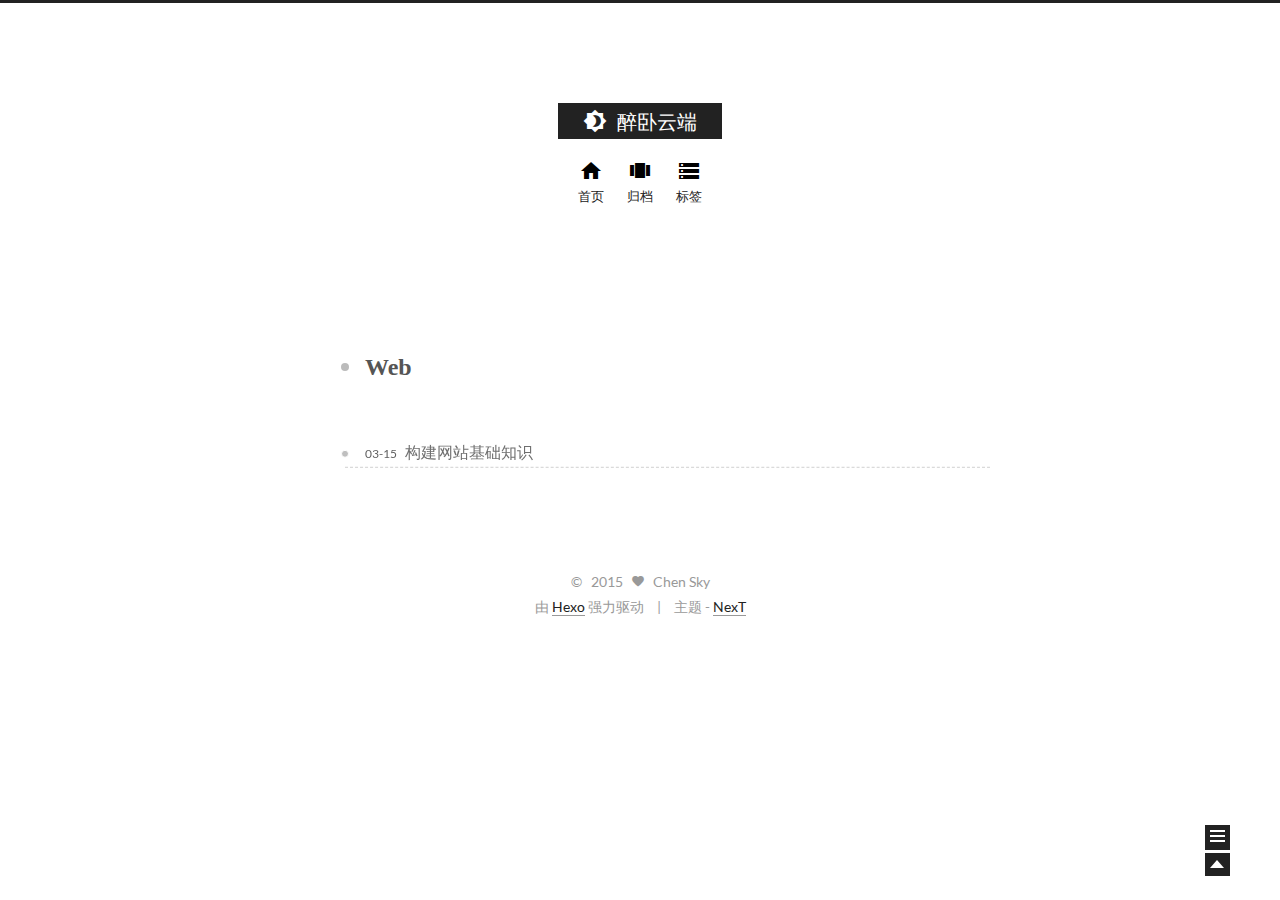
<file: tags/Web/index.html>
<!doctype html>
<html class="theme-next use-motion">
<head>
  

<meta charset="UTF-8"/>
<meta http-equiv="X-UA-Compatible" content="IE=edge"/>
<meta name="viewport" content="width=device-width, initial-scale=1, maximum-scale=1"/>




  <link rel="stylesheet" type="text/css" href="/vendors/fancybox/source/jquery.fancybox.css?v=2.1.5"/>


<link rel="stylesheet" type="text/css" href="/css/main.css?v=0.3.0rc4"/>






    <link rel="shorticon icon" type="image/x-icon" href="/favicon.ico?v=0.3.0rc4" />




  <title> 标签: Web // 醉卧云端 </title>
</head>

<body>
  <div class="container one-column ">
    <div class="headband"></div>

    <div id="header" class="header">
      <div class="header-inner">
        <h1 class="site-meta">
    <a href="/" class="brand">
        <span class="logo">
          <i class="icon-logo"></i>
        </span>
        <span class="site-title">醉卧云端</span>
    </a>
</h1>


  <ul id="menu" class="menu">
    
      
      <li class="menu-item menu-item-home">
        <a href="/">
          <i class="menu-item-icon icon-home"></i> <br />
          首页
        </a>
      </li>
    
      
      <li class="menu-item menu-item-archives">
        <a href="/archives">
          <i class="menu-item-icon icon-archives"></i> <br />
          归档
        </a>
      </li>
    
      
      <li class="menu-item menu-item-tags">
        <a href="/tags">
          <i class="menu-item-icon icon-tags"></i> <br />
          标签
        </a>
      </li>
    
  </ul>


      </div>
    </div>

    <div id="main" class="main">
      <div class="main-inner">
        <div id="content" class="content">
          
            
          

          <div id="posts" class="posts-collapse">
            
  <div class="collection-title">
    <h2 >Web</h2>
  </div>

  
    

  <div class="post post-type-normal ">
    <div class="post-header">

      
      
        <h1 class="post-title">
          
          
            
              <a class="post-title-link" href="/2015/03/15/构建网站基础知识/">
                构建网站基础知识
              </a>
            
          
        </h1>
      

      <div class="post-meta">
          <span class="post-time">
            
              03-15
            
          </span>
        
          
            <span class="post-comments-count">
            &nbsp; | &nbsp;
            <a href="/2015/03/15/构建网站基础知识/#comments" >
              <span class="post-comments-count ds-thread-count" data-thread-key="2015/03/15/构建网站基础知识/"></span>
            </a>
          </span>
          
        
      </div>
    </div>

    

    
  </div>


  

          </div>

          
        </div>

        
<div class="sidebar-toggle">
  <div class="sidebar-toggle-line-wrap">
    <span class="sidebar-toggle-line sidebar-toggle-line-first"></span>
    <span class="sidebar-toggle-line sidebar-toggle-line-middle"></span>
    <span class="sidebar-toggle-line sidebar-toggle-line-last"></span>
  </div>
</div>

<div id="sidebar" class="sidebar">
  <div class="sidebar-inner">

    

    <div class="site-overview">
      <div class="site-author motion-element">
        <img class="site-author-image" src="/images/default_avatar.jpg" alt="Chen Sky" />
        <p class="site-author-name">Chen Sky</p>
      </div>
      <p class="site-description motion-element"></p>
      <div class="site-state motion-element">
        <div class="site-state-item site-state-posts">
          <span class="site-state-item-count">2</span>
          <span class="site-state-item-name">日志</span>
        </div>
        <div class="site-state-item site-state-tags">
            <span class="site-state-item-count">2</span>
            <span class="site-state-item-name">标签</span>
        </div>
        <div class="site-state-item site-state-pages">
            <span class="site-state-item-count">1</span>
            <span class="site-state-item-name">页面</span>
        </div>
      </div>

      

      <div class="social-info motion-element">
        
      </div>

    </div>

    
  </div>
</div>


      </div>
    </div>

    <div id="footer" class="footer">
      <div class="footer-inner">
        <div class="copyright">
  
  &copy; &nbsp; 
  2015
  <span class="with-love">
    <i class="icon-heart"></i>
  </span>
  <span class="author">Chen Sky</span>
</div>

<div class="powered-by">
  由 <a class="theme-link" href="http://hexo.io">Hexo</a> 强力驱动
</div>

<div class="theme-info">
  主题 - <a class="theme-link" href="https://github.com/iissnan/hexo-theme-next">NexT</a>
</div>





      </div>
    </div>

    <div class="back-to-top"></div>
  </div>

  <script type="text/javascript" src="/vendors/jquery/index.js?v=2.1.3"></script>

  
  <script type="text/javascript" src="/vendors/fancybox/source/jquery.fancybox.pack.js"></script>
  <script type="text/javascript">
    $(document).ready(function() {
      $(".fancybox").fancybox();
    });
  </script>

  <script type="text/javascript">
  function isDesktop () {
    return screen.width > 991;
  }

  function isTablet () {
    return screen.width < 992 && screen.width > 767;
  }

  function isMobile () {
    return screen.width < 767;
  }

  function escapeSelector (selector) {
    return selector.replace(/[!"$%&'()*+,.\/:;<=>?@[\\\]^`{|}~]/g, "\\$&")
  }
</script>

  

  <script type="text/javascript" src="/vendors/velocity/velocity.min.js"></script>
  <script type="text/javascript" src="/vendors/velocity/velocity.ui.min.js"></script>

  

  <script type="text/javascript" id="motion.global">
  $(document).ready(function () {
    var body = $('body');
    var isSidebarVisible = false;
    var sidebarToggle = $('.sidebar-toggle');
    var sidebarToggleLine1st = $('.sidebar-toggle-line-first')
    var sidebarToggleLine2nd = $('.sidebar-toggle-line-middle');
    var sidebarToggleLine3rd = $('.sidebar-toggle-line-last');
    var sidebar = $('.sidebar');

    var SIDEBAR_WIDTH = '320px';
    var SIDEBAR_DISPLAY_DURATION = 300;

    var sidebarToogleLineStatusInit = {width: '100%', opacity: 1, left: 0, rotateZ: 0, top: 0};

    var sidebarToggleLine1stStatusInit = sidebarToogleLineStatusInit;
    var sidebarToggleLine1stStatusArrow = {width: '50%', rotateZ: '-45deg', top: '2px'};
    var sidebarToogleLine1stStatusClose = {width: '100%', rotateZ: '-45deg', top: '5px'};

    var sidebarToggleLine2ndStatusInit = sidebarToogleLineStatusInit;
    var sidebarToggleLine2ndStatusArrow = {width: '90%'};
    var sidebarToogleLine2ndStatusClose = {opacity: 0};

    var sidebarToggleLine3rdStatusInit = sidebarToogleLineStatusInit;
    var sidebarToggleLine3rdStatusArrow = {width: '50%', rotateZ: '45deg', top: '-2px'};
    var sidebarToogleLine3rdStatusClose = {width: '100%', rotateZ: '45deg', top: '-5px'};

    sidebatToggleMotion();
    postsListMotion();
    backToTopMotion();


    $(document)
      .on('sidebar.show', function () {
        isDesktop() && body.velocity(
          {paddingRight: SIDEBAR_WIDTH},
          SIDEBAR_DISPLAY_DURATION
        );
        sidebarContentMotion();
      })
      .on('sidebar.hide', function () {

      });


    function backToTopMotion () {
      var b2top = $('.back-to-top');
      b2top.on('click', function () {
        body.velocity('scroll');
      });
    }

    function sidebarShowMotion () {

      sidebarToggleLine1st.velocity(sidebarToogleLine1stStatusClose);
      sidebarToggleLine2nd.velocity(sidebarToogleLine2ndStatusClose);
      sidebarToggleLine3rd.velocity(sidebarToogleLine3rdStatusClose);

      sidebar.velocity({width: SIDEBAR_WIDTH}, SIDEBAR_DISPLAY_DURATION);
      sidebar.trigger('sidebar.show');
    }

    function sidebarHideMotion () {
      isDesktop() && body.velocity({paddingRight: 0});
      sidebar.velocity('reverse');

      sidebarToggleLine1st.velocity(sidebarToggleLine1stStatusInit);
      sidebarToggleLine2nd.velocity(sidebarToggleLine2ndStatusInit);
      sidebarToggleLine3rd.velocity(sidebarToggleLine3rdStatusInit);

      sidebar.trigger('sidebar.hide');
    };

    function sidebarContentMotion () {
      $('.sidebar .motion-element').velocity(
        'transition.slideRightIn',
        {stagger: 50, drag: true}
      );
    }

    function postsListMotion () {
      $('.post').velocity('transition.slideDownIn', {stagger: 300, drag: true});
    }

    function sidebatToggleMotion () {
      sidebarToggle.on('click', function () {
        isSidebarVisible ? sidebarHideMotion() : sidebarShowMotion();
        isSidebarVisible = !isSidebarVisible;
      });

      sidebarToggle.hover(function () {
        if (isSidebarVisible) {return}
        sidebarToggleLine1st.velocity('stop').velocity(sidebarToggleLine1stStatusArrow);
        sidebarToggleLine2nd.velocity('stop').velocity(sidebarToggleLine2ndStatusArrow);
        sidebarToggleLine3rd.velocity('stop').velocity(sidebarToggleLine3rdStatusArrow);
      }, function () {
        if (isSidebarVisible) {return}
        sidebarToggleLine1st.velocity('stop').velocity(sidebarToggleLine1stStatusInit);
        sidebarToggleLine2nd.velocity('stop').velocity(sidebarToggleLine2ndStatusInit);
        sidebarToggleLine3rd.velocity('stop').velocity(sidebarToggleLine3rdStatusInit);
      });
    }
  });

</script>





  

  

  

  
    
  

  <script type="text/javascript">
    var duoshuoQuery = {short_name:"xiaoyaosky"};
    (function() {
      var ds = document.createElement('script');
      ds.type = 'text/javascript';ds.async = true;
      ds.src = (document.location.protocol == 'https:' ? 'https:' : 'http:') + '//static.duoshuo.com/embed.js';
      ds.charset = 'UTF-8';
      (document.getElementsByTagName('head')[0]
      || document.getElementsByTagName('body')[0]).appendChild(ds);
    })();
  </script>

  
  
</body>
</html>
</file>
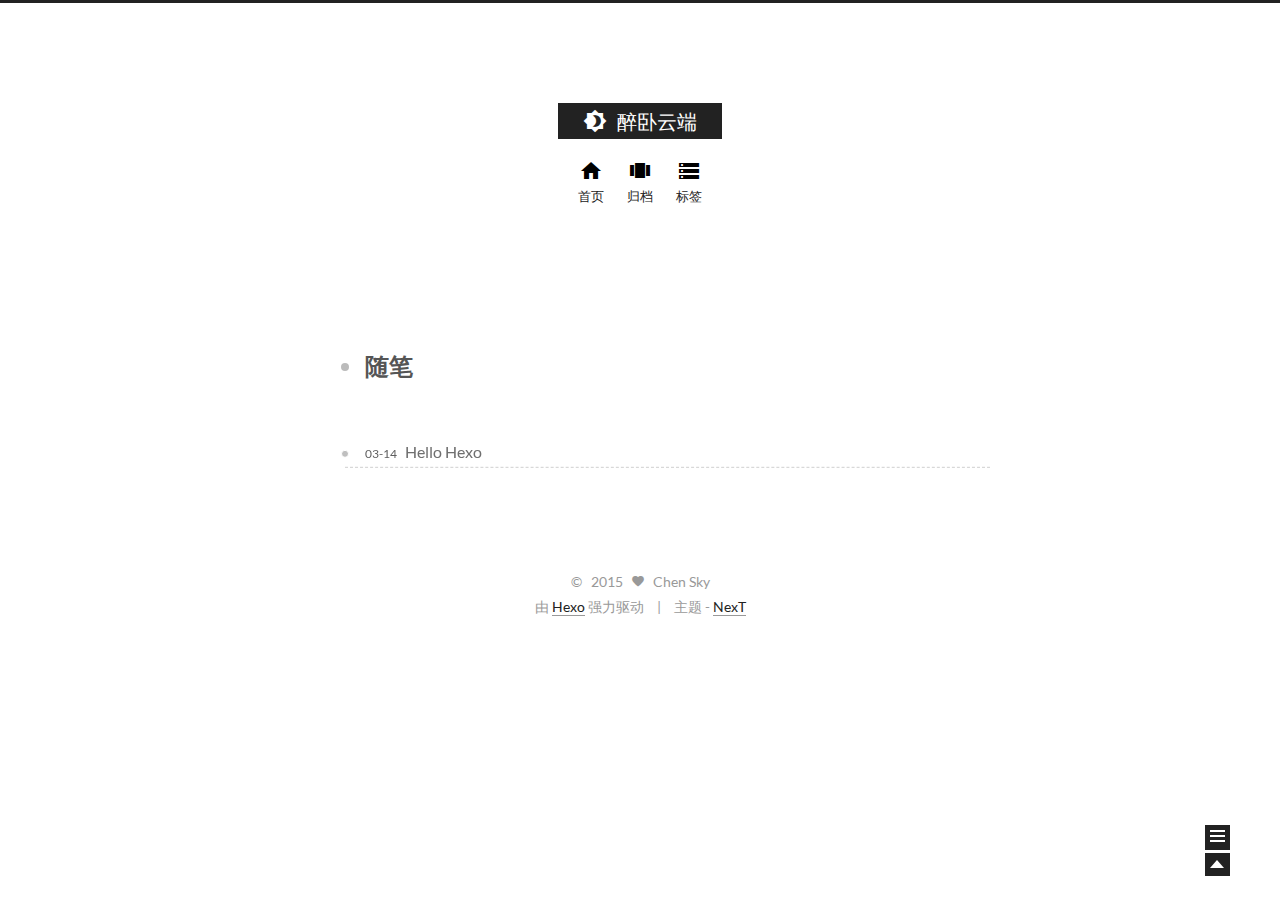
<file: tags/随笔/index.html>
<!doctype html>
<html class="theme-next use-motion">
<head>
  

<meta charset="UTF-8"/>
<meta http-equiv="X-UA-Compatible" content="IE=edge"/>
<meta name="viewport" content="width=device-width, initial-scale=1, maximum-scale=1"/>




  <link rel="stylesheet" type="text/css" href="/vendors/fancybox/source/jquery.fancybox.css?v=2.1.5"/>


<link rel="stylesheet" type="text/css" href="/css/main.css?v=0.3.0rc4"/>






    <link rel="shorticon icon" type="image/x-icon" href="/favicon.ico?v=0.3.0rc4" />




  <title> 标签: 随笔 // 醉卧云端 </title>
</head>

<body>
  <div class="container one-column ">
    <div class="headband"></div>

    <div id="header" class="header">
      <div class="header-inner">
        <h1 class="site-meta">
    <a href="/" class="brand">
        <span class="logo">
          <i class="icon-logo"></i>
        </span>
        <span class="site-title">醉卧云端</span>
    </a>
</h1>


  <ul id="menu" class="menu">
    
      
      <li class="menu-item menu-item-home">
        <a href="/">
          <i class="menu-item-icon icon-home"></i> <br />
          首页
        </a>
      </li>
    
      
      <li class="menu-item menu-item-archives">
        <a href="/archives">
          <i class="menu-item-icon icon-archives"></i> <br />
          归档
        </a>
      </li>
    
      
      <li class="menu-item menu-item-tags">
        <a href="/tags">
          <i class="menu-item-icon icon-tags"></i> <br />
          标签
        </a>
      </li>
    
  </ul>


      </div>
    </div>

    <div id="main" class="main">
      <div class="main-inner">
        <div id="content" class="content">
          
            
          

          <div id="posts" class="posts-collapse">
            
  <div class="collection-title">
    <h2 >随笔</h2>
  </div>

  
    

  <div class="post post-type-normal ">
    <div class="post-header">

      
      
        <h1 class="post-title">
          
          
            
              <a class="post-title-link" href="/2015/03/14/Hello-Hexo/">
                Hello Hexo
              </a>
            
          
        </h1>
      

      <div class="post-meta">
          <span class="post-time">
            
              03-14
            
          </span>
        
          
            <span class="post-comments-count">
            &nbsp; | &nbsp;
            <a href="/2015/03/14/Hello-Hexo/#comments" >
              <span class="post-comments-count ds-thread-count" data-thread-key="2015/03/14/Hello-Hexo/"></span>
            </a>
          </span>
          
        
      </div>
    </div>

    

    
  </div>


  

          </div>

          
        </div>

        
<div class="sidebar-toggle">
  <div class="sidebar-toggle-line-wrap">
    <span class="sidebar-toggle-line sidebar-toggle-line-first"></span>
    <span class="sidebar-toggle-line sidebar-toggle-line-middle"></span>
    <span class="sidebar-toggle-line sidebar-toggle-line-last"></span>
  </div>
</div>

<div id="sidebar" class="sidebar">
  <div class="sidebar-inner">

    

    <div class="site-overview">
      <div class="site-author motion-element">
        <img class="site-author-image" src="/images/default_avatar.jpg" alt="Chen Sky" />
        <p class="site-author-name">Chen Sky</p>
      </div>
      <p class="site-description motion-element"></p>
      <div class="site-state motion-element">
        <div class="site-state-item site-state-posts">
          <span class="site-state-item-count">1</span>
          <span class="site-state-item-name">日志</span>
        </div>
        <div class="site-state-item site-state-tags">
            <span class="site-state-item-count">1</span>
            <span class="site-state-item-name">标签</span>
        </div>
        <div class="site-state-item site-state-pages">
            <span class="site-state-item-count">1</span>
            <span class="site-state-item-name">页面</span>
        </div>
      </div>

      

      <div class="social-info motion-element">
        
      </div>

    </div>

    
  </div>
</div>


      </div>
    </div>

    <div id="footer" class="footer">
      <div class="footer-inner">
        <div class="copyright">
  
  &copy; &nbsp; 
  2015
  <span class="with-love">
    <i class="icon-heart"></i>
  </span>
  <span class="author">Chen Sky</span>
</div>

<div class="powered-by">
  由 <a class="theme-link" href="http://hexo.io">Hexo</a> 强力驱动
</div>

<div class="theme-info">
  主题 - <a class="theme-link" href="https://github.com/iissnan/hexo-theme-next">NexT</a>
</div>





      </div>
    </div>

    <div class="back-to-top"></div>
  </div>

  <script type="text/javascript" src="/vendors/jquery/index.js?v=2.1.3"></script>

  
  <script type="text/javascript" src="/vendors/fancybox/source/jquery.fancybox.pack.js"></script>
  <script type="text/javascript">
    $(document).ready(function() {
      $(".fancybox").fancybox();
    });
  </script>

  <script type="text/javascript">
  function isDesktop () {
    return screen.width > 991;
  }

  function isTablet () {
    return screen.width < 992 && screen.width > 767;
  }

  function isMobile () {
    return screen.width < 767;
  }

  function escapeSelector (selector) {
    return selector.replace(/[!"$%&'()*+,.\/:;<=>?@[\\\]^`{|}~]/g, "\\$&")
  }
</script>

  

  <script type="text/javascript" src="/vendors/velocity/velocity.min.js"></script>
  <script type="text/javascript" src="/vendors/velocity/velocity.ui.min.js"></script>

  

  <script type="text/javascript" id="motion.global">
  $(document).ready(function () {
    var body = $('body');
    var isSidebarVisible = false;
    var sidebarToggle = $('.sidebar-toggle');
    var sidebarToggleLine1st = $('.sidebar-toggle-line-first')
    var sidebarToggleLine2nd = $('.sidebar-toggle-line-middle');
    var sidebarToggleLine3rd = $('.sidebar-toggle-line-last');
    var sidebar = $('.sidebar');

    var SIDEBAR_WIDTH = '320px';
    var SIDEBAR_DISPLAY_DURATION = 300;

    var sidebarToogleLineStatusInit = {width: '100%', opacity: 1, left: 0, rotateZ: 0, top: 0};

    var sidebarToggleLine1stStatusInit = sidebarToogleLineStatusInit;
    var sidebarToggleLine1stStatusArrow = {width: '50%', rotateZ: '-45deg', top: '2px'};
    var sidebarToogleLine1stStatusClose = {width: '100%', rotateZ: '-45deg', top: '5px'};

    var sidebarToggleLine2ndStatusInit = sidebarToogleLineStatusInit;
    var sidebarToggleLine2ndStatusArrow = {width: '90%'};
    var sidebarToogleLine2ndStatusClose = {opacity: 0};

    var sidebarToggleLine3rdStatusInit = sidebarToogleLineStatusInit;
    var sidebarToggleLine3rdStatusArrow = {width: '50%', rotateZ: '45deg', top: '-2px'};
    var sidebarToogleLine3rdStatusClose = {width: '100%', rotateZ: '45deg', top: '-5px'};

    sidebatToggleMotion();
    postsListMotion();
    backToTopMotion();


    $(document)
      .on('sidebar.show', function () {
        isDesktop() && body.velocity(
          {paddingRight: SIDEBAR_WIDTH},
          SIDEBAR_DISPLAY_DURATION
        );
        sidebarContentMotion();
      })
      .on('sidebar.hide', function () {

      });


    function backToTopMotion () {
      var b2top = $('.back-to-top');
      b2top.on('click', function () {
        body.velocity('scroll');
      });
    }

    function sidebarShowMotion () {

      sidebarToggleLine1st.velocity(sidebarToogleLine1stStatusClose);
      sidebarToggleLine2nd.velocity(sidebarToogleLine2ndStatusClose);
      sidebarToggleLine3rd.velocity(sidebarToogleLine3rdStatusClose);

      sidebar.velocity({width: SIDEBAR_WIDTH}, SIDEBAR_DISPLAY_DURATION);
      sidebar.trigger('sidebar.show');
    }

    function sidebarHideMotion () {
      isDesktop() && body.velocity({paddingRight: 0});
      sidebar.velocity('reverse');

      sidebarToggleLine1st.velocity(sidebarToggleLine1stStatusInit);
      sidebarToggleLine2nd.velocity(sidebarToggleLine2ndStatusInit);
      sidebarToggleLine3rd.velocity(sidebarToggleLine3rdStatusInit);

      sidebar.trigger('sidebar.hide');
    };

    function sidebarContentMotion () {
      $('.sidebar .motion-element').velocity(
        'transition.slideRightIn',
        {stagger: 50, drag: true}
      );
    }

    function postsListMotion () {
      $('.post').velocity('transition.slideDownIn', {stagger: 300, drag: true});
    }

    function sidebatToggleMotion () {
      sidebarToggle.on('click', function () {
        isSidebarVisible ? sidebarHideMotion() : sidebarShowMotion();
        isSidebarVisible = !isSidebarVisible;
      });

      sidebarToggle.hover(function () {
        if (isSidebarVisible) {return}
        sidebarToggleLine1st.velocity('stop').velocity(sidebarToggleLine1stStatusArrow);
        sidebarToggleLine2nd.velocity('stop').velocity(sidebarToggleLine2ndStatusArrow);
        sidebarToggleLine3rd.velocity('stop').velocity(sidebarToggleLine3rdStatusArrow);
      }, function () {
        if (isSidebarVisible) {return}
        sidebarToggleLine1st.velocity('stop').velocity(sidebarToggleLine1stStatusInit);
        sidebarToggleLine2nd.velocity('stop').velocity(sidebarToggleLine2ndStatusInit);
        sidebarToggleLine3rd.velocity('stop').velocity(sidebarToggleLine3rdStatusInit);
      });
    }
  });

</script>





  

  

  

  
    
  

  <script type="text/javascript">
    var duoshuoQuery = {short_name:"xiaoyaosky"};
    (function() {
      var ds = document.createElement('script');
      ds.type = 'text/javascript';ds.async = true;
      ds.src = (document.location.protocol == 'https:' ? 'https:' : 'http:') + '//static.duoshuo.com/embed.js';
      ds.charset = 'UTF-8';
      (document.getElementsByTagName('head')[0]
      || document.getElementsByTagName('body')[0]).appendChild(ds);
    })();
  </script>

  
  
</body>
</html>
</file>
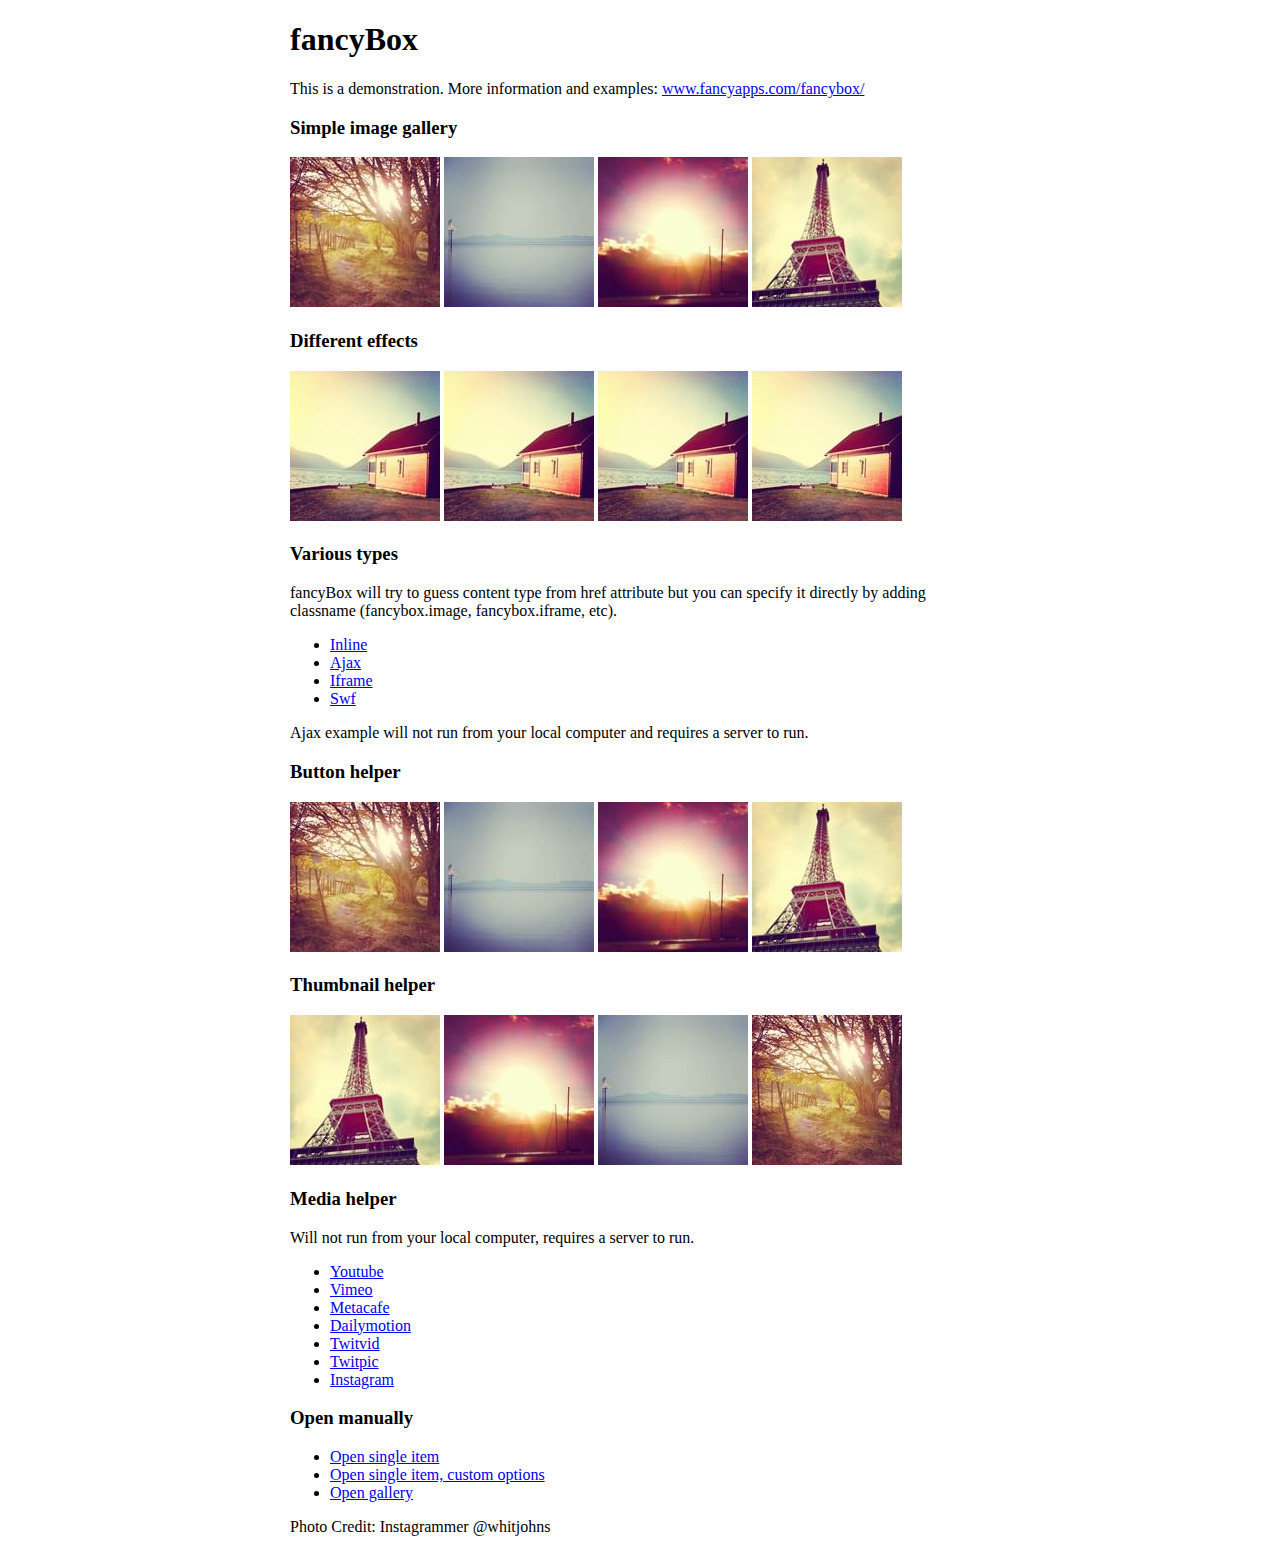
<file: vendors/fancybox/demo/index.html>
<!DOCTYPE html>
<html>
<head>
	<title>fancyBox - Fancy jQuery Lightbox Alternative | Demonstration</title>
	<meta http-equiv="Content-Type" content="text/html; charset=UTF-8" />

	<!-- Add jQuery library -->
	<script type="text/javascript" src="../lib/jquery-1.10.1.min.js"></script>

	<!-- Add mousewheel plugin (this is optional) -->
	<script type="text/javascript" src="../lib/jquery.mousewheel-3.0.6.pack.js"></script>

	<!-- Add fancyBox main JS and CSS files -->
	<script type="text/javascript" src="../source/jquery.fancybox.js?v=2.1.5"></script>
	<link rel="stylesheet" type="text/css" href="../source/jquery.fancybox.css?v=2.1.5" media="screen" />

	<!-- Add Button helper (this is optional) -->
	<link rel="stylesheet" type="text/css" href="../source/helpers/jquery.fancybox-buttons.css?v=1.0.5" />
	<script type="text/javascript" src="../source/helpers/jquery.fancybox-buttons.js?v=1.0.5"></script>

	<!-- Add Thumbnail helper (this is optional) -->
	<link rel="stylesheet" type="text/css" href="../source/helpers/jquery.fancybox-thumbs.css?v=1.0.7" />
	<script type="text/javascript" src="../source/helpers/jquery.fancybox-thumbs.js?v=1.0.7"></script>

	<!-- Add Media helper (this is optional) -->
	<script type="text/javascript" src="../source/helpers/jquery.fancybox-media.js?v=1.0.6"></script>

	<script type="text/javascript">
		$(document).ready(function() {
			/*
			 *  Simple image gallery. Uses default settings
			 */

			$('.fancybox').fancybox();

			/*
			 *  Different effects
			 */

			// Change title type, overlay closing speed
			$(".fancybox-effects-a").fancybox({
				helpers: {
					title : {
						type : 'outside'
					},
					overlay : {
						speedOut : 0
					}
				}
			});

			// Disable opening and closing animations, change title type
			$(".fancybox-effects-b").fancybox({
				openEffect  : 'none',
				closeEffect	: 'none',

				helpers : {
					title : {
						type : 'over'
					}
				}
			});

			// Set custom style, close if clicked, change title type and overlay color
			$(".fancybox-effects-c").fancybox({
				wrapCSS    : 'fancybox-custom',
				closeClick : true,

				openEffect : 'none',

				helpers : {
					title : {
						type : 'inside'
					},
					overlay : {
						css : {
							'background' : 'rgba(238,238,238,0.85)'
						}
					}
				}
			});

			// Remove padding, set opening and closing animations, close if clicked and disable overlay
			$(".fancybox-effects-d").fancybox({
				padding: 0,

				openEffect : 'elastic',
				openSpeed  : 150,

				closeEffect : 'elastic',
				closeSpeed  : 150,

				closeClick : true,

				helpers : {
					overlay : null
				}
			});

			/*
			 *  Button helper. Disable animations, hide close button, change title type and content
			 */

			$('.fancybox-buttons').fancybox({
				openEffect  : 'none',
				closeEffect : 'none',

				prevEffect : 'none',
				nextEffect : 'none',

				closeBtn  : false,

				helpers : {
					title : {
						type : 'inside'
					},
					buttons	: {}
				},

				afterLoad : function() {
					this.title = 'Image ' + (this.index + 1) + ' of ' + this.group.length + (this.title ? ' - ' + this.title : '');
				}
			});


			/*
			 *  Thumbnail helper. Disable animations, hide close button, arrows and slide to next gallery item if clicked
			 */

			$('.fancybox-thumbs').fancybox({
				prevEffect : 'none',
				nextEffect : 'none',

				closeBtn  : false,
				arrows    : false,
				nextClick : true,

				helpers : {
					thumbs : {
						width  : 50,
						height : 50
					}
				}
			});

			/*
			 *  Media helper. Group items, disable animations, hide arrows, enable media and button helpers.
			*/
			$('.fancybox-media')
				.attr('rel', 'media-gallery')
				.fancybox({
					openEffect : 'none',
					closeEffect : 'none',
					prevEffect : 'none',
					nextEffect : 'none',

					arrows : false,
					helpers : {
						media : {},
						buttons : {}
					}
				});

			/*
			 *  Open manually
			 */

			$("#fancybox-manual-a").click(function() {
				$.fancybox.open('1_b.jpg');
			});

			$("#fancybox-manual-b").click(function() {
				$.fancybox.open({
					href : 'iframe.html',
					type : 'iframe',
					padding : 5
				});
			});

			$("#fancybox-manual-c").click(function() {
				$.fancybox.open([
					{
						href : '1_b.jpg',
						title : 'My title'
					}, {
						href : '2_b.jpg',
						title : '2nd title'
					}, {
						href : '3_b.jpg'
					}
				], {
					helpers : {
						thumbs : {
							width: 75,
							height: 50
						}
					}
				});
			});


		});
	</script>
	<style type="text/css">
		.fancybox-custom .fancybox-skin {
			box-shadow: 0 0 50px #222;
		}

		body {
			max-width: 700px;
			margin: 0 auto;
		}
	</style>
</head>
<body>
	<h1>fancyBox</h1>

	<p>This is a demonstration. More information and examples: <a href="http://fancyapps.com/fancybox/">www.fancyapps.com/fancybox/</a></p>

	<h3>Simple image gallery</h3>
	<p>
		<a class="fancybox" href="1_b.jpg" data-fancybox-group="gallery" title="Lorem ipsum dolor sit amet"><img src="1_s.jpg" alt="" /></a>

		<a class="fancybox" href="2_b.jpg" data-fancybox-group="gallery" title="Etiam quis mi eu elit temp"><img src="2_s.jpg" alt="" /></a>

		<a class="fancybox" href="3_b.jpg" data-fancybox-group="gallery" title="Cras neque mi, semper leon"><img src="3_s.jpg" alt="" /></a>

		<a class="fancybox" href="4_b.jpg" data-fancybox-group="gallery" title="Sed vel sapien vel sem uno"><img src="4_s.jpg" alt="" /></a>
	</p>

	<h3>Different effects</h3>
	<p>
		<a class="fancybox-effects-a" href="5_b.jpg" title="Lorem ipsum dolor sit amet, consectetur adipiscing elit"><img src="5_s.jpg" alt="" /></a>

		<a class="fancybox-effects-b" href="5_b.jpg" title="Lorem ipsum dolor sit amet, consectetur adipiscing elit"><img src="5_s.jpg" alt="" /></a>

		<a class="fancybox-effects-c" href="5_b.jpg" title="Lorem ipsum dolor sit amet, consectetur adipiscing elit"><img src="5_s.jpg" alt="" /></a>

		<a class="fancybox-effects-d" href="5_b.jpg" title="Lorem ipsum dolor sit amet, consectetur adipiscing elit"><img src="5_s.jpg" alt="" /></a>
	</p>

	<h3>Various types</h3>
	<p>
		fancyBox will try to guess content type from href attribute but you can specify it directly by adding classname (fancybox.image, fancybox.iframe, etc).
	</p>
	<ul>
		<li><a class="fancybox" href="#inline1" title="Lorem ipsum dolor sit amet">Inline</a></li>
		<li><a class="fancybox fancybox.ajax" href="ajax.txt">Ajax</a></li>
		<li><a class="fancybox fancybox.iframe" href="iframe.html">Iframe</a></li>
		<li><a class="fancybox" href="http://www.adobe.com/jp/events/cs3_web_edition_tour/swfs/perform.swf">Swf</a></li>
	</ul>

	<div id="inline1" style="width:400px;display: none;">
		<h3>Etiam quis mi eu elit</h3>
		<p>
			Lorem ipsum dolor sit amet, consectetur adipiscing elit. Etiam quis mi eu elit tempor facilisis id et neque. Nulla sit amet sem sapien. Vestibulum imperdiet porta ante ac ornare. Nulla et lorem eu nibh adipiscing ultricies nec at lacus. Cras laoreet ultricies sem, at blandit mi eleifend aliquam. Nunc enim ipsum, vehicula non pretium varius, cursus ac tortor. Vivamus fringilla congue laoreet. Quisque ultrices sodales orci, quis rhoncus justo auctor in. Phasellus dui eros, bibendum eu feugiat ornare, faucibus eu mi. Nunc aliquet tempus sem, id aliquam diam varius ac. Maecenas nisl nunc, molestie vitae eleifend vel, iaculis sed magna. Aenean tempus lacus vitae orci posuere porttitor eget non felis. Donec lectus elit, aliquam nec eleifend sit amet, vestibulum sed nunc.
		</p>
	</div>

	<p>
		Ajax example will not run from your local computer and requires a server to run.
	</p>

	<h3>Button helper</h3>
	<p>
		<a class="fancybox-buttons" data-fancybox-group="button" href="1_b.jpg"><img src="1_s.jpg" alt="" /></a>

		<a class="fancybox-buttons" data-fancybox-group="button" href="2_b.jpg"><img src="2_s.jpg" alt="" /></a>

		<a class="fancybox-buttons" data-fancybox-group="button" href="3_b.jpg"><img src="3_s.jpg" alt="" /></a>

		<a class="fancybox-buttons" data-fancybox-group="button" href="4_b.jpg"><img src="4_s.jpg" alt="" /></a>
	</p>

	<h3>Thumbnail helper</h3>
	<p>
		<a class="fancybox-thumbs" data-fancybox-group="thumb" href="4_b.jpg"><img src="4_s.jpg" alt="" /></a>

		<a class="fancybox-thumbs" data-fancybox-group="thumb" href="3_b.jpg"><img src="3_s.jpg" alt="" /></a>

		<a class="fancybox-thumbs" data-fancybox-group="thumb" href="2_b.jpg"><img src="2_s.jpg" alt="" /></a>

		<a class="fancybox-thumbs" data-fancybox-group="thumb" href="1_b.jpg"><img src="1_s.jpg" alt="" /></a>
	</p>

	<h3>Media helper</h3>
	<p>
		Will not run from your local computer, requires a server to run.
	</p>

	<ul>
		<li><a class="fancybox-media" href="http://www.youtube.com/watch?v=opj24KnzrWo">Youtube</a></li>
		<li><a class="fancybox-media" href="http://vimeo.com/47480346">Vimeo</a></li>
		<li><a class="fancybox-media" href="http://www.metacafe.com/watch/7635964/">Metacafe</a></li>
		<li><a class="fancybox-media" href="http://www.dailymotion.com/video/xoeylt_electric-guest-this-head-i-hold_music">Dailymotion</a></li>
		<li><a class="fancybox-media" href="http://twitvid.com/QY7MD">Twitvid</a></li>
		<li><a class="fancybox-media" href="http://twitpic.com/7p93st">Twitpic</a></li>
		<li><a class="fancybox-media" href="http://instagr.am/p/IejkuUGxQn">Instagram</a></li>
	</ul>

	<h3>Open manually</h3>
	<ul>
		<li><a id="fancybox-manual-a" href="javascript:;">Open single item</a></li>
		<li><a id="fancybox-manual-b" href="javascript:;">Open single item, custom options</a></li>
		<li><a id="fancybox-manual-c" href="javascript:;">Open gallery</a></li>
	</ul>

	<p>
		Photo Credit: Instagrammer @whitjohns
	</p>
</body>
</html>
</file>
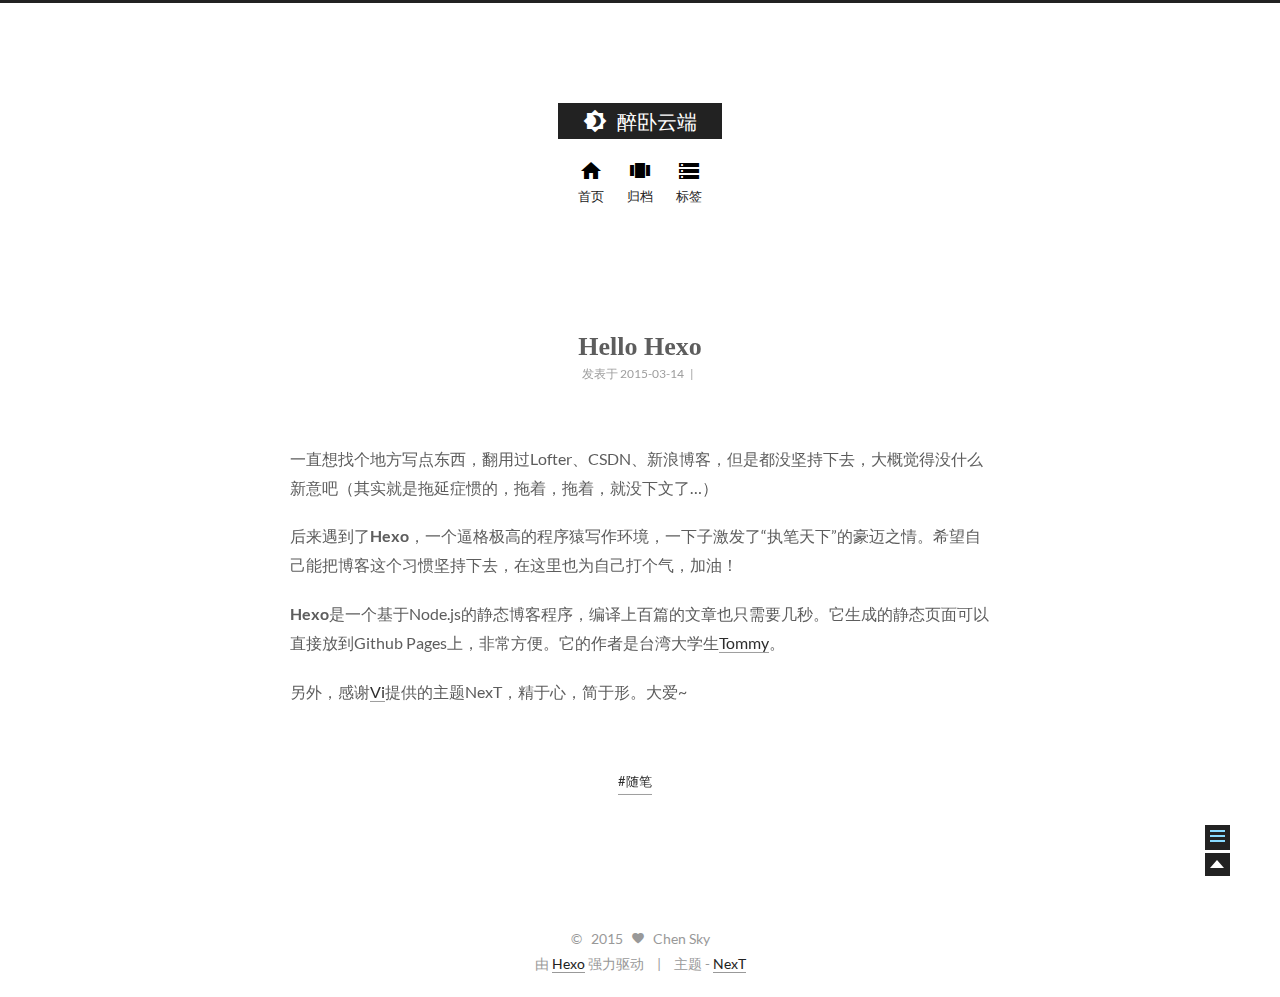
<file: 2015/03/14/Hello-Hexo/index.html>
<!doctype html>
<html class="theme-next use-motion">
<head>
  

<meta charset="UTF-8"/>
<meta http-equiv="X-UA-Compatible" content="IE=edge"/>
<meta name="viewport" content="width=device-width, initial-scale=1, maximum-scale=1"/>




  <link rel="stylesheet" type="text/css" href="/vendors/fancybox/source/jquery.fancybox.css?v=2.1.5"/>


<link rel="stylesheet" type="text/css" href="/css/main.css?v=0.3.0rc4"/>






    <link rel="shorticon icon" type="image/x-icon" href="/favicon.ico?v=0.3.0rc4" />




  <title> Hello Hexo // 醉卧云端 </title>
</head>

<body>
  <div class="container one-column page-post-detail">
    <div class="headband"></div>

    <div id="header" class="header">
      <div class="header-inner">
        <h1 class="site-meta">
    <a href="/" class="brand">
        <span class="logo">
          <i class="icon-logo"></i>
        </span>
        <span class="site-title">醉卧云端</span>
    </a>
</h1>


  <ul id="menu" class="menu">
    
      
      <li class="menu-item menu-item-home">
        <a href="/">
          <i class="menu-item-icon icon-home"></i> <br />
          首页
        </a>
      </li>
    
      
      <li class="menu-item menu-item-archives">
        <a href="/archives">
          <i class="menu-item-icon icon-archives"></i> <br />
          归档
        </a>
      </li>
    
      
      <li class="menu-item menu-item-tags">
        <a href="/tags">
          <i class="menu-item-icon icon-tags"></i> <br />
          标签
        </a>
      </li>
    
  </ul>


      </div>
    </div>

    <div id="main" class="main">
      <div class="main-inner">
        <div id="content" class="content">
          
            
          

          <div id="posts" class="posts-expand">
            
  

  <div class="post post-type-normal ">
    <div class="post-header">

      
      
        <h1 class="post-title">
          
          
            
              Hello Hexo
            
          
        </h1>
      

      <div class="post-meta">
          <span class="post-time">
            
              发表于 2015-03-14
            
          </span>
        
          
            <span class="post-comments-count">
            &nbsp; | &nbsp;
            <a href="/2015/03/14/Hello-Hexo/#comments" >
              <span class="post-comments-count ds-thread-count" data-thread-key="2015/03/14/Hello-Hexo/"></span>
            </a>
          </span>
          
        
      </div>
    </div>

    
      <div class="post-body">

        
        

        
          <p>一直想找个地方写点东西，翻用过Lofter、CSDN、新浪博客，但是都没坚持下去，大概觉得没什么新意吧（其实就是拖延症惯的，拖着，拖着，就没下文了…）</p>
<p>后来遇到了<strong>Hexo</strong>，一个逼格极高的程序猿写作环境，一下子激发了“执笔天下”的豪迈之情。希望自己能把博客这个习惯坚持下去，在这里也为自己打个气，加油！</p>
<p><strong>Hexo</strong>是一个基于Node.js的静态博客程序，编译上百篇的文章也只需要几秒。它生成的静态页面可以直接放到Github Pages上，非常方便。它的作者是台湾大学生<a href="https://github.com/tommy351" target="_blank" rel="external">Tommy</a>。</p>
<p>另外，感谢<a href="https://github.com/iissnan/" target="_blank" rel="external">Vi</a>提供的主题NexT，精于心，简于形。大爱~</p>

        

      </div>
    

    
      <div class="post-footer">
        
          <div class="post-tags">
            
              <a href="/tags/随笔/">
                #随笔
              </a>
            
          </div>
        

        

        
      </div>
    
  </div>



  
    <div class="comments" id="comments">
      
        <div class="ds-thread" data-thread-key="2015/03/14/Hello-Hexo/"
             data-title="Hello Hexo" data-url="http://xiaoyaosky.github.io/2015/03/14/Hello-Hexo/">
        </div>

      
    </div>
  

          </div>

          
        </div>

        
<div class="sidebar-toggle">
  <div class="sidebar-toggle-line-wrap">
    <span class="sidebar-toggle-line sidebar-toggle-line-first"></span>
    <span class="sidebar-toggle-line sidebar-toggle-line-middle"></span>
    <span class="sidebar-toggle-line sidebar-toggle-line-last"></span>
  </div>
</div>

<div id="sidebar" class="sidebar">
  <div class="sidebar-inner">

    
      <ul class="sidebar-nav motion-element">
        <li class="sidebar-nav-toc sidebar-nav-active" data-target="post-toc">
          文章目录
        </li>
        <li class="sidebar-nav-overview" data-target="site-overview">
          站点概览
        </li>
      </ul>
    

    <div class="site-overview">
      <div class="site-author motion-element">
        <img class="site-author-image" src="/images/default_avatar.jpg" alt="Chen Sky" />
        <p class="site-author-name">Chen Sky</p>
      </div>
      <p class="site-description motion-element"></p>
      <div class="site-state motion-element">
        <div class="site-state-item site-state-posts">
          <span class="site-state-item-count">2</span>
          <span class="site-state-item-name">日志</span>
        </div>
        <div class="site-state-item site-state-tags">
            <span class="site-state-item-count">2</span>
            <span class="site-state-item-name">标签</span>
        </div>
        <div class="site-state-item site-state-pages">
            <span class="site-state-item-count">1</span>
            <span class="site-state-item-name">页面</span>
        </div>
      </div>

      

      <div class="social-info motion-element">
        
      </div>

    </div>

    
      <div class="post-toc sidebar-panel-active">
        
      </div>
    
  </div>
</div>


      </div>
    </div>

    <div id="footer" class="footer">
      <div class="footer-inner">
        <div class="copyright">
  
  &copy; &nbsp; 
  2015
  <span class="with-love">
    <i class="icon-heart"></i>
  </span>
  <span class="author">Chen Sky</span>
</div>

<div class="powered-by">
  由 <a class="theme-link" href="http://hexo.io">Hexo</a> 强力驱动
</div>

<div class="theme-info">
  主题 - <a class="theme-link" href="https://github.com/iissnan/hexo-theme-next">NexT</a>
</div>





      </div>
    </div>

    <div class="back-to-top"></div>
  </div>

  <script type="text/javascript" src="/vendors/jquery/index.js?v=2.1.3"></script>

  
  <script type="text/javascript" src="/vendors/fancybox/source/jquery.fancybox.pack.js"></script>
  <script type="text/javascript">
    $(document).ready(function() {
      $(".fancybox").fancybox();
    });
  </script>

  <script type="text/javascript">
  function isDesktop () {
    return screen.width > 991;
  }

  function isTablet () {
    return screen.width < 992 && screen.width > 767;
  }

  function isMobile () {
    return screen.width < 767;
  }

  function escapeSelector (selector) {
    return selector.replace(/[!"$%&'()*+,.\/:;<=>?@[\\\]^`{|}~]/g, "\\$&")
  }
</script>

  

  <script type="text/javascript" src="/vendors/velocity/velocity.min.js"></script>
  <script type="text/javascript" src="/vendors/velocity/velocity.ui.min.js"></script>

  

  <script type="text/javascript" id="motion.global">
  $(document).ready(function () {
    var body = $('body');
    var isSidebarVisible = false;
    var sidebarToggle = $('.sidebar-toggle');
    var sidebarToggleLine1st = $('.sidebar-toggle-line-first')
    var sidebarToggleLine2nd = $('.sidebar-toggle-line-middle');
    var sidebarToggleLine3rd = $('.sidebar-toggle-line-last');
    var sidebar = $('.sidebar');

    var SIDEBAR_WIDTH = '320px';
    var SIDEBAR_DISPLAY_DURATION = 300;

    var sidebarToogleLineStatusInit = {width: '100%', opacity: 1, left: 0, rotateZ: 0, top: 0};

    var sidebarToggleLine1stStatusInit = sidebarToogleLineStatusInit;
    var sidebarToggleLine1stStatusArrow = {width: '50%', rotateZ: '-45deg', top: '2px'};
    var sidebarToogleLine1stStatusClose = {width: '100%', rotateZ: '-45deg', top: '5px'};

    var sidebarToggleLine2ndStatusInit = sidebarToogleLineStatusInit;
    var sidebarToggleLine2ndStatusArrow = {width: '90%'};
    var sidebarToogleLine2ndStatusClose = {opacity: 0};

    var sidebarToggleLine3rdStatusInit = sidebarToogleLineStatusInit;
    var sidebarToggleLine3rdStatusArrow = {width: '50%', rotateZ: '45deg', top: '-2px'};
    var sidebarToogleLine3rdStatusClose = {width: '100%', rotateZ: '45deg', top: '-5px'};

    sidebatToggleMotion();
    postsListMotion();
    backToTopMotion();


    $(document)
      .on('sidebar.show', function () {
        isDesktop() && body.velocity(
          {paddingRight: SIDEBAR_WIDTH},
          SIDEBAR_DISPLAY_DURATION
        );
        sidebarContentMotion();
      })
      .on('sidebar.hide', function () {

      });


    function backToTopMotion () {
      var b2top = $('.back-to-top');
      b2top.on('click', function () {
        body.velocity('scroll');
      });
    }

    function sidebarShowMotion () {

      sidebarToggleLine1st.velocity(sidebarToogleLine1stStatusClose);
      sidebarToggleLine2nd.velocity(sidebarToogleLine2ndStatusClose);
      sidebarToggleLine3rd.velocity(sidebarToogleLine3rdStatusClose);

      sidebar.velocity({width: SIDEBAR_WIDTH}, SIDEBAR_DISPLAY_DURATION);
      sidebar.trigger('sidebar.show');
    }

    function sidebarHideMotion () {
      isDesktop() && body.velocity({paddingRight: 0});
      sidebar.velocity('reverse');

      sidebarToggleLine1st.velocity(sidebarToggleLine1stStatusInit);
      sidebarToggleLine2nd.velocity(sidebarToggleLine2ndStatusInit);
      sidebarToggleLine3rd.velocity(sidebarToggleLine3rdStatusInit);

      sidebar.trigger('sidebar.hide');
    };

    function sidebarContentMotion () {
      $('.sidebar .motion-element').velocity(
        'transition.slideRightIn',
        {stagger: 50, drag: true}
      );
    }

    function postsListMotion () {
      $('.post').velocity('transition.slideDownIn', {stagger: 300, drag: true});
    }

    function sidebatToggleMotion () {
      sidebarToggle.on('click', function () {
        isSidebarVisible ? sidebarHideMotion() : sidebarShowMotion();
        isSidebarVisible = !isSidebarVisible;
      });

      sidebarToggle.hover(function () {
        if (isSidebarVisible) {return}
        sidebarToggleLine1st.velocity('stop').velocity(sidebarToggleLine1stStatusArrow);
        sidebarToggleLine2nd.velocity('stop').velocity(sidebarToggleLine2ndStatusArrow);
        sidebarToggleLine3rd.velocity('stop').velocity(sidebarToggleLine3rdStatusArrow);
      }, function () {
        if (isSidebarVisible) {return}
        sidebarToggleLine1st.velocity('stop').velocity(sidebarToggleLine1stStatusInit);
        sidebarToggleLine2nd.velocity('stop').velocity(sidebarToggleLine2ndStatusInit);
        sidebarToggleLine3rd.velocity('stop').velocity(sidebarToggleLine3rdStatusInit);
      });
    }
  });

</script>





  
  

  <script type="text/javascript" id="sidebar.nav">
    $(document).ready(function () {
      var html = $('html');

      $('.sidebar-nav li').on('click', function () {
        var item = $(this);
        var activeTabClassName = 'sidebar-nav-active';
        var activePanelClassName = 'sidebar-panel-active';
        if (item.hasClass(activeTabClassName)) {
          return;
        }

        var currentTarget = $('.' + activePanelClassName);
        var target = $('.' + item.data('target'));

        currentTarget.velocity('transition.slideUpOut', 200, function () {
          target
            .velocity('stop')
            .velocity('transition.slideDownIn', 200)
            .addClass(activePanelClassName);
        });

        item.siblings().removeClass(activeTabClassName);
        item.addClass(activeTabClassName);
      });

      $('.post-toc a').on('click', function (e) {
        e.preventDefault();
        var offset = $(escapeSelector(this.getAttribute('href'))).offset().top;
        html.velocity('stop').velocity('scroll', {
          offset: offset  + 'px',
          mobileHA: false
        });
      });

      // Expand sidebar on post detail page by default, when post has a toc.
      if ($('.post-toc').html().trim().length > 0 && isDesktop()) {
        setTimeout(function () {
          $('.sidebar-toggle').trigger('click');
        }, 800);
      }
    });
  </script>


<script type="text/javascript" id="bootstrap.scrollspy.custom">
  /* ========================================================================
  * Bootstrap: scrollspy.js v3.3.2
  * http://getbootstrap.com/javascript/#scrollspy
  * ========================================================================
  * Copyright 2011-2015 Twitter, Inc.
  * Licensed under MIT (https://github.com/twbs/bootstrap/blob/master/LICENSE)
  * ======================================================================== */

  /**
   * Custom by iissnan
   *
   * - Add a `clear.bs.scrollspy` event.
   * - Esacpe targets selector.
   */


  +function ($) {
    'use strict';

    // SCROLLSPY CLASS DEFINITION
    // ==========================

    function ScrollSpy(element, options) {
      this.$body          = $(document.body)
      this.$scrollElement = $(element).is(document.body) ? $(window) : $(element)
      this.options        = $.extend({}, ScrollSpy.DEFAULTS, options)
      this.selector       = (this.options.target || '') + ' .nav li > a'
      this.offsets        = []
      this.targets        = []
      this.activeTarget   = null
      this.scrollHeight   = 0

      this.$scrollElement.on('scroll.bs.scrollspy', $.proxy(this.process, this))
      this.refresh()
      this.process()
    }

    ScrollSpy.VERSION  = '3.3.2'

    ScrollSpy.DEFAULTS = {
      offset: 10
    }

    ScrollSpy.prototype.getScrollHeight = function () {
      return this.$scrollElement[0].scrollHeight || Math.max(this.$body[0].scrollHeight, document.documentElement.scrollHeight)
    }

    ScrollSpy.prototype.refresh = function () {
      var that          = this
      var offsetMethod  = 'offset'
      var offsetBase    = 0

      this.offsets      = []
      this.targets      = []
      this.scrollHeight = this.getScrollHeight()

      if (!$.isWindow(this.$scrollElement[0])) {
        offsetMethod = 'position'
        offsetBase   = this.$scrollElement.scrollTop()
      }

      this.$body
        .find(this.selector)
        .map(function () {
          var $el   = $(this)
          var href  = $el.data('target') || $el.attr('href')
          var $href = /^#./.test(href) && $(escapeSelector(href)) // Need to escape selector.

          return ($href
            && $href.length
            && $href.is(':visible')
            && [[$href[offsetMethod]().top + offsetBase, href]]) || null
        })
        .sort(function (a, b) { return a[0] - b[0] })
        .each(function () {
          that.offsets.push(this[0])
          that.targets.push(this[1])
        })


    }

    ScrollSpy.prototype.process = function () {
      var scrollTop    = this.$scrollElement.scrollTop() + this.options.offset
      var scrollHeight = this.getScrollHeight()
      var maxScroll    = this.options.offset + scrollHeight - this.$scrollElement.height()
      var offsets      = this.offsets
      var targets      = this.targets
      var activeTarget = this.activeTarget
      var i

      if (this.scrollHeight != scrollHeight) {
        this.refresh()
      }

      if (scrollTop >= maxScroll) {
        return activeTarget != (i = targets[targets.length - 1]) && this.activate(i)
      }

      if (activeTarget && scrollTop < offsets[0]) {
        $(this.selector).trigger('clear.bs.scrollspy')  // Add a custom event.
        this.activeTarget = null
        return this.clear()
      }

      for (i = offsets.length; i--;) {
        activeTarget != targets[i]
          && scrollTop >= offsets[i]
          && (!offsets[i + 1] || scrollTop <= offsets[i + 1])
          && this.activate(targets[i])
      }
    }

    ScrollSpy.prototype.activate = function (target) {
      this.activeTarget = target

      this.clear()

      var selector = this.selector +
        '[data-target="' + target + '"],' +
        this.selector + '[href="' + target + '"]'

      var active = $(selector)
        .parents('li')
        .addClass('active')

      if (active.parent('.dropdown-menu').length) {
        active = active
          .closest('li.dropdown')
          .addClass('active')
      }

      active.trigger('activate.bs.scrollspy')
    }

    ScrollSpy.prototype.clear = function () {
      $(this.selector)
        .parentsUntil(this.options.target, '.active')
        .removeClass('active')
    }


    // SCROLLSPY PLUGIN DEFINITION
    // ===========================

    function Plugin(option) {
      return this.each(function () {
        var $this   = $(this)
        var data    = $this.data('bs.scrollspy')
        var options = typeof option == 'object' && option

        if (!data) $this.data('bs.scrollspy', (data = new ScrollSpy(this, options)))
        if (typeof option == 'string') data[option]()
      })
    }

    var old = $.fn.scrollspy

    $.fn.scrollspy             = Plugin
    $.fn.scrollspy.Constructor = ScrollSpy


    // SCROLLSPY NO CONFLICT
    // =====================

    $.fn.scrollspy.noConflict = function () {
      $.fn.scrollspy = old
      return this
    }


    // SCROLLSPY DATA-API
    // ==================

    $(window).on('load.bs.scrollspy.data-api', function () {
      $('[data-spy="scroll"]').each(function () {
        var $spy = $(this)
        Plugin.call($spy, $spy.data())
      })
    })

  }(jQuery);
</script>


<script type="text/javascript" id="sidebar.toc.highlight">
  $(document).ready(function () {
    var tocSelector = '.post-toc';
    var activeCurrentSelector = '.active-current';

    $(tocSelector)
      .on('activate.bs.scrollspy', function () {
        var $currentActiveElement = $(tocSelector + ' .active').last();

        removeCurrentActiveClass()
        $currentActiveElement.addClass('active-current');
      })
      .on('clear.bs.scrollspy', function () {
        removeCurrentActiveClass()
      });

    function removeCurrentActiveClass () {
      $(tocSelector + ' ' + activeCurrentSelector)
        .removeClass(activeCurrentSelector.substring(1));
    }

    $('body').scrollspy({ target: tocSelector });
  });
</script>



  

  

  
    
  

  <script type="text/javascript">
    var duoshuoQuery = {short_name:"xiaoyaosky"};
    (function() {
      var ds = document.createElement('script');
      ds.type = 'text/javascript';ds.async = true;
      ds.src = (document.location.protocol == 'https:' ? 'https:' : 'http:') + '//static.duoshuo.com/embed.js';
      ds.charset = 'UTF-8';
      (document.getElementsByTagName('head')[0]
      || document.getElementsByTagName('body')[0]).appendChild(ds);
    })();
  </script>

  
  
</body>
</html>
</file>
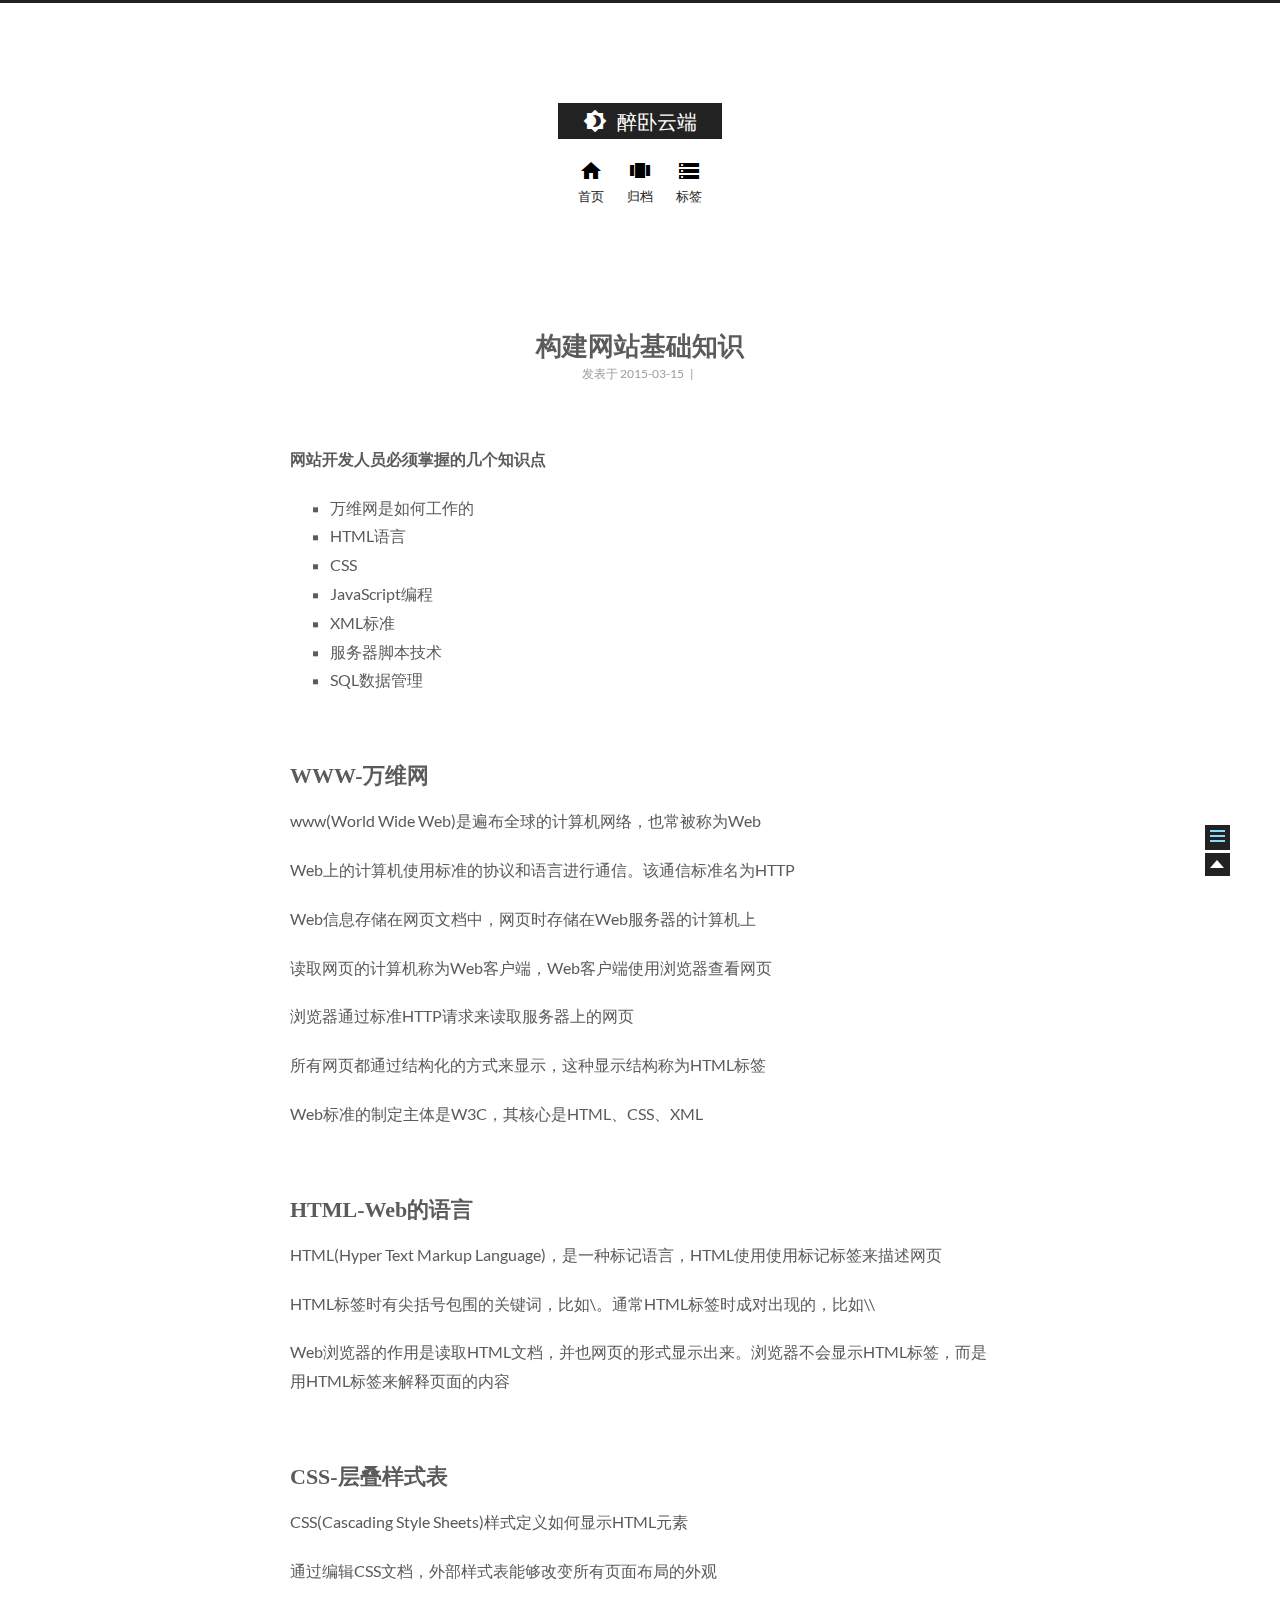
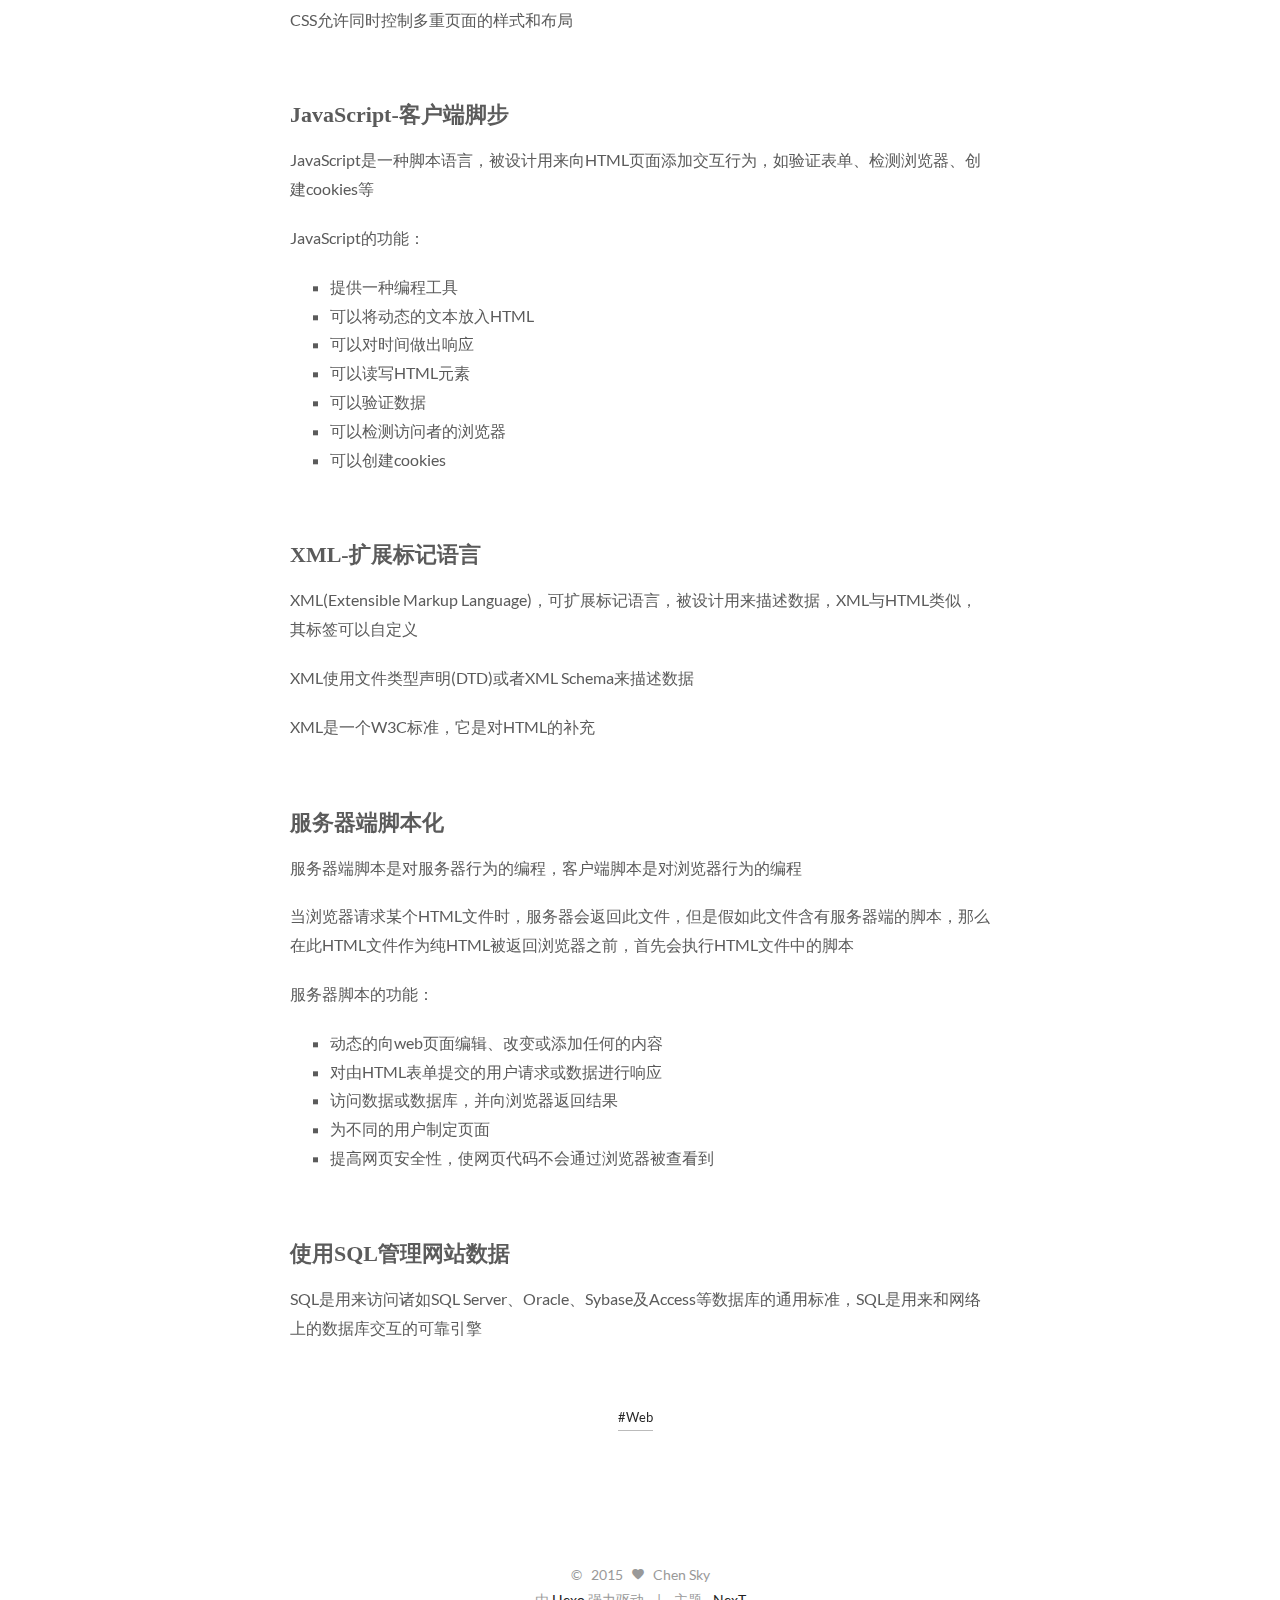
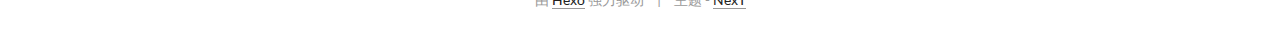
<file: 2015/03/15/构建网站基础知识/index.html>
<!doctype html>
<html class="theme-next use-motion">
<head>
  

<meta charset="UTF-8"/>
<meta http-equiv="X-UA-Compatible" content="IE=edge"/>
<meta name="viewport" content="width=device-width, initial-scale=1, maximum-scale=1"/>




  <link rel="stylesheet" type="text/css" href="/vendors/fancybox/source/jquery.fancybox.css?v=2.1.5"/>


<link rel="stylesheet" type="text/css" href="/css/main.css?v=0.3.0rc4"/>






    <link rel="shorticon icon" type="image/x-icon" href="/favicon.ico?v=0.3.0rc4" />




  <title> 构建网站基础知识 // 醉卧云端 </title>
</head>

<body>
  <div class="container one-column page-post-detail">
    <div class="headband"></div>

    <div id="header" class="header">
      <div class="header-inner">
        <h1 class="site-meta">
    <a href="/" class="brand">
        <span class="logo">
          <i class="icon-logo"></i>
        </span>
        <span class="site-title">醉卧云端</span>
    </a>
</h1>


  <ul id="menu" class="menu">
    
      
      <li class="menu-item menu-item-home">
        <a href="/">
          <i class="menu-item-icon icon-home"></i> <br />
          首页
        </a>
      </li>
    
      
      <li class="menu-item menu-item-archives">
        <a href="/archives">
          <i class="menu-item-icon icon-archives"></i> <br />
          归档
        </a>
      </li>
    
      
      <li class="menu-item menu-item-tags">
        <a href="/tags">
          <i class="menu-item-icon icon-tags"></i> <br />
          标签
        </a>
      </li>
    
  </ul>


      </div>
    </div>

    <div id="main" class="main">
      <div class="main-inner">
        <div id="content" class="content">
          
            
          

          <div id="posts" class="posts-expand">
            
  

  <div class="post post-type-normal ">
    <div class="post-header">

      
      
        <h1 class="post-title">
          
          
            
              构建网站基础知识
            
          
        </h1>
      

      <div class="post-meta">
          <span class="post-time">
            
              发表于 2015-03-15
            
          </span>
        
          
            <span class="post-comments-count">
            &nbsp; | &nbsp;
            <a href="/2015/03/15/构建网站基础知识/#comments" >
              <span class="post-comments-count ds-thread-count" data-thread-key="2015/03/15/构建网站基础知识/"></span>
            </a>
          </span>
          
        
      </div>
    </div>

    
      <div class="post-body">

        
        

        
          <p><strong>网站开发人员必须掌握的几个知识点</strong></p>
<ul>
<li>万维网是如何工作的</li>
<li>HTML语言</li>
<li>CSS</li>
<li>JavaScript编程</li>
<li>XML标准</li>
<li>服务器脚本技术</li>
<li>SQL数据管理</li>
</ul>
<h3 id="WWW-万维网">WWW-万维网</h3><p>www(World Wide Web)是遍布全球的计算机网络，也常被称为Web</p>
<p>Web上的计算机使用标准的协议和语言进行通信。该通信标准名为HTTP</p>
<p>Web信息存储在网页文档中，网页时存储在Web服务器的计算机上</p>
<p>读取网页的计算机称为Web客户端，Web客户端使用浏览器查看网页</p>
<p>浏览器通过标准HTTP请求来读取服务器上的网页</p>
<p>所有网页都通过结构化的方式来显示，这种显示结构称为HTML标签</p>
<p>Web标准的制定主体是W3C，其核心是HTML、CSS、XML</p>
<h3 id="HTML-Web的语言">HTML-Web的语言</h3><p>HTML(Hyper Text Markup Language)，是一种标记语言，HTML使用使用标记标签来描述网页</p>
<p>HTML标签时有尖括号包围的关键词，比如\<html\>。通常HTML标签时成对出现的，比如\<b\>\</b\></html\></p>
<p>Web浏览器的作用是读取HTML文档，并也网页的形式显示出来。浏览器不会显示HTML标签，而是用HTML标签来解释页面的内容</p>
<h3 id="CSS-层叠样式表">CSS-层叠样式表</h3><p>CSS(Cascading Style Sheets)样式定义如何显示HTML元素</p>
<p>通过编辑CSS文档，外部样式表能够改变所有页面布局的外观</p>
<p>CSS允许同时控制多重页面的样式和布局</p>
<h3 id="JavaScript-客户端脚步">JavaScript-客户端脚步</h3><p>JavaScript是一种脚本语言，被设计用来向HTML页面添加交互行为，如验证表单、检测浏览器、创建cookies等</p>
<p>JavaScript的功能：</p>
<ul>
<li>提供一种编程工具</li>
<li>可以将动态的文本放入HTML</li>
<li>可以对时间做出响应</li>
<li>可以读写HTML元素</li>
<li>可以验证数据</li>
<li>可以检测访问者的浏览器</li>
<li>可以创建cookies</li>
</ul>
<h3 id="XML-扩展标记语言">XML-扩展标记语言</h3><p>XML(Extensible Markup Language)，可扩展标记语言，被设计用来描述数据，XML与HTML类似，其标签可以自定义</p>
<p>XML使用文件类型声明(DTD)或者XML Schema来描述数据</p>
<p>XML是一个W3C标准，它是对HTML的补充</p>
<h3 id="服务器端脚本化">服务器端脚本化</h3><p>服务器端脚本是对服务器行为的编程，客户端脚本是对浏览器行为的编程</p>
<p>当浏览器请求某个HTML文件时，服务器会返回此文件，但是假如此文件含有服务器端的脚本，那么在此HTML文件作为纯HTML被返回浏览器之前，首先会执行HTML文件中的脚本</p>
<p>服务器脚本的功能：</p>
<ul>
<li>动态的向web页面编辑、改变或添加任何的内容</li>
<li>对由HTML表单提交的用户请求或数据进行响应</li>
<li>访问数据或数据库，并向浏览器返回结果</li>
<li>为不同的用户制定页面</li>
<li>提高网页安全性，使网页代码不会通过浏览器被查看到</li>
</ul>
<h3 id="使用SQL管理网站数据">使用SQL管理网站数据</h3><p>SQL是用来访问诸如SQL Server、Oracle、Sybase及Access等数据库的通用标准，SQL是用来和网络上的数据库交互的可靠引擎</p>

        

      </div>
    

    
      <div class="post-footer">
        
          <div class="post-tags">
            
              <a href="/tags/Web/">
                #Web
              </a>
            
          </div>
        

        

        
      </div>
    
  </div>



  
    <div class="comments" id="comments">
      
        <div class="ds-thread" data-thread-key="2015/03/15/构建网站基础知识/"
             data-title="构建网站基础知识" data-url="http://xiaoyaosky.github.io/2015/03/15/构建网站基础知识/">
        </div>

      
    </div>
  

          </div>

          
        </div>

        
<div class="sidebar-toggle">
  <div class="sidebar-toggle-line-wrap">
    <span class="sidebar-toggle-line sidebar-toggle-line-first"></span>
    <span class="sidebar-toggle-line sidebar-toggle-line-middle"></span>
    <span class="sidebar-toggle-line sidebar-toggle-line-last"></span>
  </div>
</div>

<div id="sidebar" class="sidebar">
  <div class="sidebar-inner">

    
      <ul class="sidebar-nav motion-element">
        <li class="sidebar-nav-toc sidebar-nav-active" data-target="post-toc">
          文章目录
        </li>
        <li class="sidebar-nav-overview" data-target="site-overview">
          站点概览
        </li>
      </ul>
    

    <div class="site-overview">
      <div class="site-author motion-element">
        <img class="site-author-image" src="/images/default_avatar.jpg" alt="Chen Sky" />
        <p class="site-author-name">Chen Sky</p>
      </div>
      <p class="site-description motion-element"></p>
      <div class="site-state motion-element">
        <div class="site-state-item site-state-posts">
          <span class="site-state-item-count">2</span>
          <span class="site-state-item-name">日志</span>
        </div>
        <div class="site-state-item site-state-tags">
            <span class="site-state-item-count">2</span>
            <span class="site-state-item-name">标签</span>
        </div>
        <div class="site-state-item site-state-pages">
            <span class="site-state-item-count">1</span>
            <span class="site-state-item-name">页面</span>
        </div>
      </div>

      

      <div class="social-info motion-element">
        
      </div>

    </div>

    
      <div class="post-toc sidebar-panel-active">
        <ol class="nav"><li class="nav-item nav-level-3"><a class="nav-link" href="#WWW-万维网"><span class="nav-number">1.</span> <span class="nav-text">WWW-万维网</span></a></li><li class="nav-item nav-level-3"><a class="nav-link" href="#HTML-Web的语言"><span class="nav-number">2.</span> <span class="nav-text">HTML-Web的语言</span></a></li><li class="nav-item nav-level-3"><a class="nav-link" href="#CSS-层叠样式表"><span class="nav-number">3.</span> <span class="nav-text">CSS-层叠样式表</span></a></li><li class="nav-item nav-level-3"><a class="nav-link" href="#JavaScript-客户端脚步"><span class="nav-number">4.</span> <span class="nav-text">JavaScript-客户端脚步</span></a></li><li class="nav-item nav-level-3"><a class="nav-link" href="#XML-扩展标记语言"><span class="nav-number">5.</span> <span class="nav-text">XML-扩展标记语言</span></a></li><li class="nav-item nav-level-3"><a class="nav-link" href="#服务器端脚本化"><span class="nav-number">6.</span> <span class="nav-text">服务器端脚本化</span></a></li><li class="nav-item nav-level-3"><a class="nav-link" href="#使用SQL管理网站数据"><span class="nav-number">7.</span> <span class="nav-text">使用SQL管理网站数据</span></a></li></ol>
      </div>
    
  </div>
</div>


      </div>
    </div>

    <div id="footer" class="footer">
      <div class="footer-inner">
        <div class="copyright">
  
  &copy; &nbsp; 
  2015
  <span class="with-love">
    <i class="icon-heart"></i>
  </span>
  <span class="author">Chen Sky</span>
</div>

<div class="powered-by">
  由 <a class="theme-link" href="http://hexo.io">Hexo</a> 强力驱动
</div>

<div class="theme-info">
  主题 - <a class="theme-link" href="https://github.com/iissnan/hexo-theme-next">NexT</a>
</div>





      </div>
    </div>

    <div class="back-to-top"></div>
  </div>

  <script type="text/javascript" src="/vendors/jquery/index.js?v=2.1.3"></script>

  
  <script type="text/javascript" src="/vendors/fancybox/source/jquery.fancybox.pack.js"></script>
  <script type="text/javascript">
    $(document).ready(function() {
      $(".fancybox").fancybox();
    });
  </script>

  <script type="text/javascript">
  function isDesktop () {
    return screen.width > 991;
  }

  function isTablet () {
    return screen.width < 992 && screen.width > 767;
  }

  function isMobile () {
    return screen.width < 767;
  }

  function escapeSelector (selector) {
    return selector.replace(/[!"$%&'()*+,.\/:;<=>?@[\\\]^`{|}~]/g, "\\$&")
  }
</script>

  

  <script type="text/javascript" src="/vendors/velocity/velocity.min.js"></script>
  <script type="text/javascript" src="/vendors/velocity/velocity.ui.min.js"></script>

  

  <script type="text/javascript" id="motion.global">
  $(document).ready(function () {
    var body = $('body');
    var isSidebarVisible = false;
    var sidebarToggle = $('.sidebar-toggle');
    var sidebarToggleLine1st = $('.sidebar-toggle-line-first')
    var sidebarToggleLine2nd = $('.sidebar-toggle-line-middle');
    var sidebarToggleLine3rd = $('.sidebar-toggle-line-last');
    var sidebar = $('.sidebar');

    var SIDEBAR_WIDTH = '320px';
    var SIDEBAR_DISPLAY_DURATION = 300;

    var sidebarToogleLineStatusInit = {width: '100%', opacity: 1, left: 0, rotateZ: 0, top: 0};

    var sidebarToggleLine1stStatusInit = sidebarToogleLineStatusInit;
    var sidebarToggleLine1stStatusArrow = {width: '50%', rotateZ: '-45deg', top: '2px'};
    var sidebarToogleLine1stStatusClose = {width: '100%', rotateZ: '-45deg', top: '5px'};

    var sidebarToggleLine2ndStatusInit = sidebarToogleLineStatusInit;
    var sidebarToggleLine2ndStatusArrow = {width: '90%'};
    var sidebarToogleLine2ndStatusClose = {opacity: 0};

    var sidebarToggleLine3rdStatusInit = sidebarToogleLineStatusInit;
    var sidebarToggleLine3rdStatusArrow = {width: '50%', rotateZ: '45deg', top: '-2px'};
    var sidebarToogleLine3rdStatusClose = {width: '100%', rotateZ: '45deg', top: '-5px'};

    sidebatToggleMotion();
    postsListMotion();
    backToTopMotion();


    $(document)
      .on('sidebar.show', function () {
        isDesktop() && body.velocity(
          {paddingRight: SIDEBAR_WIDTH},
          SIDEBAR_DISPLAY_DURATION
        );
        sidebarContentMotion();
      })
      .on('sidebar.hide', function () {

      });


    function backToTopMotion () {
      var b2top = $('.back-to-top');
      b2top.on('click', function () {
        body.velocity('scroll');
      });
    }

    function sidebarShowMotion () {

      sidebarToggleLine1st.velocity(sidebarToogleLine1stStatusClose);
      sidebarToggleLine2nd.velocity(sidebarToogleLine2ndStatusClose);
      sidebarToggleLine3rd.velocity(sidebarToogleLine3rdStatusClose);

      sidebar.velocity({width: SIDEBAR_WIDTH}, SIDEBAR_DISPLAY_DURATION);
      sidebar.trigger('sidebar.show');
    }

    function sidebarHideMotion () {
      isDesktop() && body.velocity({paddingRight: 0});
      sidebar.velocity('reverse');

      sidebarToggleLine1st.velocity(sidebarToggleLine1stStatusInit);
      sidebarToggleLine2nd.velocity(sidebarToggleLine2ndStatusInit);
      sidebarToggleLine3rd.velocity(sidebarToggleLine3rdStatusInit);

      sidebar.trigger('sidebar.hide');
    };

    function sidebarContentMotion () {
      $('.sidebar .motion-element').velocity(
        'transition.slideRightIn',
        {stagger: 50, drag: true}
      );
    }

    function postsListMotion () {
      $('.post').velocity('transition.slideDownIn', {stagger: 300, drag: true});
    }

    function sidebatToggleMotion () {
      sidebarToggle.on('click', function () {
        isSidebarVisible ? sidebarHideMotion() : sidebarShowMotion();
        isSidebarVisible = !isSidebarVisible;
      });

      sidebarToggle.hover(function () {
        if (isSidebarVisible) {return}
        sidebarToggleLine1st.velocity('stop').velocity(sidebarToggleLine1stStatusArrow);
        sidebarToggleLine2nd.velocity('stop').velocity(sidebarToggleLine2ndStatusArrow);
        sidebarToggleLine3rd.velocity('stop').velocity(sidebarToggleLine3rdStatusArrow);
      }, function () {
        if (isSidebarVisible) {return}
        sidebarToggleLine1st.velocity('stop').velocity(sidebarToggleLine1stStatusInit);
        sidebarToggleLine2nd.velocity('stop').velocity(sidebarToggleLine2ndStatusInit);
        sidebarToggleLine3rd.velocity('stop').velocity(sidebarToggleLine3rdStatusInit);
      });
    }
  });

</script>





  
  

  <script type="text/javascript" id="sidebar.nav">
    $(document).ready(function () {
      var html = $('html');

      $('.sidebar-nav li').on('click', function () {
        var item = $(this);
        var activeTabClassName = 'sidebar-nav-active';
        var activePanelClassName = 'sidebar-panel-active';
        if (item.hasClass(activeTabClassName)) {
          return;
        }

        var currentTarget = $('.' + activePanelClassName);
        var target = $('.' + item.data('target'));

        currentTarget.velocity('transition.slideUpOut', 200, function () {
          target
            .velocity('stop')
            .velocity('transition.slideDownIn', 200)
            .addClass(activePanelClassName);
        });

        item.siblings().removeClass(activeTabClassName);
        item.addClass(activeTabClassName);
      });

      $('.post-toc a').on('click', function (e) {
        e.preventDefault();
        var offset = $(escapeSelector(this.getAttribute('href'))).offset().top;
        html.velocity('stop').velocity('scroll', {
          offset: offset  + 'px',
          mobileHA: false
        });
      });

      // Expand sidebar on post detail page by default, when post has a toc.
      if ($('.post-toc').html().trim().length > 0 && isDesktop()) {
        setTimeout(function () {
          $('.sidebar-toggle').trigger('click');
        }, 800);
      }
    });
  </script>


<script type="text/javascript" id="bootstrap.scrollspy.custom">
  /* ========================================================================
  * Bootstrap: scrollspy.js v3.3.2
  * http://getbootstrap.com/javascript/#scrollspy
  * ========================================================================
  * Copyright 2011-2015 Twitter, Inc.
  * Licensed under MIT (https://github.com/twbs/bootstrap/blob/master/LICENSE)
  * ======================================================================== */

  /**
   * Custom by iissnan
   *
   * - Add a `clear.bs.scrollspy` event.
   * - Esacpe targets selector.
   */


  +function ($) {
    'use strict';

    // SCROLLSPY CLASS DEFINITION
    // ==========================

    function ScrollSpy(element, options) {
      this.$body          = $(document.body)
      this.$scrollElement = $(element).is(document.body) ? $(window) : $(element)
      this.options        = $.extend({}, ScrollSpy.DEFAULTS, options)
      this.selector       = (this.options.target || '') + ' .nav li > a'
      this.offsets        = []
      this.targets        = []
      this.activeTarget   = null
      this.scrollHeight   = 0

      this.$scrollElement.on('scroll.bs.scrollspy', $.proxy(this.process, this))
      this.refresh()
      this.process()
    }

    ScrollSpy.VERSION  = '3.3.2'

    ScrollSpy.DEFAULTS = {
      offset: 10
    }

    ScrollSpy.prototype.getScrollHeight = function () {
      return this.$scrollElement[0].scrollHeight || Math.max(this.$body[0].scrollHeight, document.documentElement.scrollHeight)
    }

    ScrollSpy.prototype.refresh = function () {
      var that          = this
      var offsetMethod  = 'offset'
      var offsetBase    = 0

      this.offsets      = []
      this.targets      = []
      this.scrollHeight = this.getScrollHeight()

      if (!$.isWindow(this.$scrollElement[0])) {
        offsetMethod = 'position'
        offsetBase   = this.$scrollElement.scrollTop()
      }

      this.$body
        .find(this.selector)
        .map(function () {
          var $el   = $(this)
          var href  = $el.data('target') || $el.attr('href')
          var $href = /^#./.test(href) && $(escapeSelector(href)) // Need to escape selector.

          return ($href
            && $href.length
            && $href.is(':visible')
            && [[$href[offsetMethod]().top + offsetBase, href]]) || null
        })
        .sort(function (a, b) { return a[0] - b[0] })
        .each(function () {
          that.offsets.push(this[0])
          that.targets.push(this[1])
        })


    }

    ScrollSpy.prototype.process = function () {
      var scrollTop    = this.$scrollElement.scrollTop() + this.options.offset
      var scrollHeight = this.getScrollHeight()
      var maxScroll    = this.options.offset + scrollHeight - this.$scrollElement.height()
      var offsets      = this.offsets
      var targets      = this.targets
      var activeTarget = this.activeTarget
      var i

      if (this.scrollHeight != scrollHeight) {
        this.refresh()
      }

      if (scrollTop >= maxScroll) {
        return activeTarget != (i = targets[targets.length - 1]) && this.activate(i)
      }

      if (activeTarget && scrollTop < offsets[0]) {
        $(this.selector).trigger('clear.bs.scrollspy')  // Add a custom event.
        this.activeTarget = null
        return this.clear()
      }

      for (i = offsets.length; i--;) {
        activeTarget != targets[i]
          && scrollTop >= offsets[i]
          && (!offsets[i + 1] || scrollTop <= offsets[i + 1])
          && this.activate(targets[i])
      }
    }

    ScrollSpy.prototype.activate = function (target) {
      this.activeTarget = target

      this.clear()

      var selector = this.selector +
        '[data-target="' + target + '"],' +
        this.selector + '[href="' + target + '"]'

      var active = $(selector)
        .parents('li')
        .addClass('active')

      if (active.parent('.dropdown-menu').length) {
        active = active
          .closest('li.dropdown')
          .addClass('active')
      }

      active.trigger('activate.bs.scrollspy')
    }

    ScrollSpy.prototype.clear = function () {
      $(this.selector)
        .parentsUntil(this.options.target, '.active')
        .removeClass('active')
    }


    // SCROLLSPY PLUGIN DEFINITION
    // ===========================

    function Plugin(option) {
      return this.each(function () {
        var $this   = $(this)
        var data    = $this.data('bs.scrollspy')
        var options = typeof option == 'object' && option

        if (!data) $this.data('bs.scrollspy', (data = new ScrollSpy(this, options)))
        if (typeof option == 'string') data[option]()
      })
    }

    var old = $.fn.scrollspy

    $.fn.scrollspy             = Plugin
    $.fn.scrollspy.Constructor = ScrollSpy


    // SCROLLSPY NO CONFLICT
    // =====================

    $.fn.scrollspy.noConflict = function () {
      $.fn.scrollspy = old
      return this
    }


    // SCROLLSPY DATA-API
    // ==================

    $(window).on('load.bs.scrollspy.data-api', function () {
      $('[data-spy="scroll"]').each(function () {
        var $spy = $(this)
        Plugin.call($spy, $spy.data())
      })
    })

  }(jQuery);
</script>


<script type="text/javascript" id="sidebar.toc.highlight">
  $(document).ready(function () {
    var tocSelector = '.post-toc';
    var activeCurrentSelector = '.active-current';

    $(tocSelector)
      .on('activate.bs.scrollspy', function () {
        var $currentActiveElement = $(tocSelector + ' .active').last();

        removeCurrentActiveClass()
        $currentActiveElement.addClass('active-current');
      })
      .on('clear.bs.scrollspy', function () {
        removeCurrentActiveClass()
      });

    function removeCurrentActiveClass () {
      $(tocSelector + ' ' + activeCurrentSelector)
        .removeClass(activeCurrentSelector.substring(1));
    }

    $('body').scrollspy({ target: tocSelector });
  });
</script>



  

  

  
    
  

  <script type="text/javascript">
    var duoshuoQuery = {short_name:"xiaoyaosky"};
    (function() {
      var ds = document.createElement('script');
      ds.type = 'text/javascript';ds.async = true;
      ds.src = (document.location.protocol == 'https:' ? 'https:' : 'http:') + '//static.duoshuo.com/embed.js';
      ds.charset = 'UTF-8';
      (document.getElementsByTagName('head')[0]
      || document.getElementsByTagName('body')[0]).appendChild(ds);
    })();
  </script>

  
  
</body>
</html>
</file>
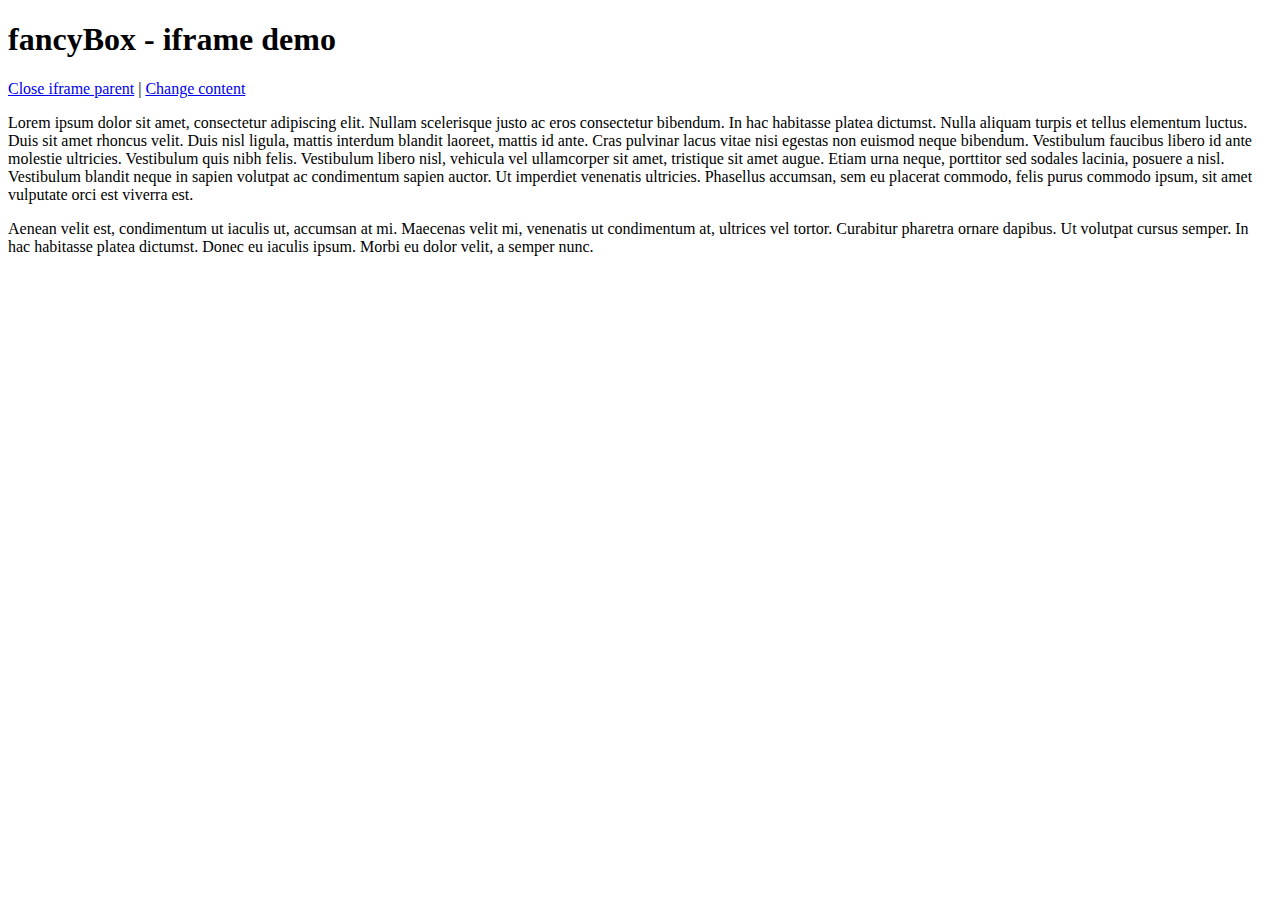
<file: vendors/fancybox/demo/iframe.html>
<!DOCTYPE html>
<html>
<head>
	<title>fancyBox - iframe demo</title>
	<meta http-equiv="Content-Type" content="text/html; charset=UTF-8" />
</head>
<body>
	<h1>fancyBox - iframe demo</h1>

	<p>
		<a href="javascript:parent.jQuery.fancybox.close();">Close iframe parent</a>

		|

		<a href="javascript:parent.jQuery.fancybox.open({href : '1_b.jpg', title : 'My title'});">Change content</a>
	</p>

	<p>
		Lorem ipsum dolor sit amet, consectetur adipiscing elit. Nullam scelerisque justo ac eros consectetur bibendum. In hac habitasse platea dictumst. Nulla aliquam turpis et tellus elementum luctus. Duis sit amet rhoncus velit. Duis nisl ligula, mattis interdum blandit laoreet, mattis id ante. Cras pulvinar lacus vitae nisi egestas non euismod neque bibendum. Vestibulum faucibus libero id ante molestie ultricies. Vestibulum quis nibh felis. Vestibulum libero nisl, vehicula vel ullamcorper sit amet, tristique sit amet augue. Etiam urna neque, porttitor sed sodales lacinia, posuere a nisl. Vestibulum blandit neque in sapien volutpat ac condimentum sapien auctor. Ut imperdiet venenatis ultricies. Phasellus accumsan, sem eu placerat commodo, felis purus commodo ipsum, sit amet vulputate orci est viverra est.
	</p>

	<p>
		Aenean velit est, condimentum ut iaculis ut, accumsan at mi. Maecenas velit mi, venenatis ut condimentum at, ultrices vel tortor. Curabitur pharetra ornare dapibus. Ut volutpat cursus semper. In hac habitasse platea dictumst. Donec eu iaculis ipsum. Morbi eu dolor velit, a semper nunc.
	</p>
</body>
</html>
</file>
<file: css/main.css>
/* normalize.css v3.0.2 | MIT License | git.io/normalize */
html {
  font-family: sans-serif; /* 1 */
  -ms-text-size-adjust: 100%; /* 2 */
  -webkit-text-size-adjust: 100%; /* 2 */
}
body {
  margin: 0;
}
article,
aside,
details,
figcaption,
figure,
footer,
header,
hgroup,
main,
menu,
nav,
section,
summary {
  display: block;
}
audio,
canvas,
progress,
video {
  display: inline-block; /* 1 */
  vertical-align: baseline; /* 2 */
}
audio:not([controls]) {
  display: none;
  height: 0;
}
[hidden],
template {
  display: none;
}
a {
  background-color: transparent;
}
a:active,
a:hover {
  outline: 0;
}
abbr[title] {
  border-bottom: 1px dotted;
}
b,
strong {
  font-weight: bold;
}
dfn {
  font-style: italic;
}
h1 {
  font-size: 2em;
  margin: 0.67em 0;
}
mark {
  background: #ff0;
  color: #000;
}
small {
  font-size: 80%;
}
sub,
sup {
  font-size: 75%;
  line-height: 0;
  position: relative;
  vertical-align: baseline;
}
sup {
  top: -0.5em;
}
sub {
  bottom: -0.25em;
}
img {
  border: 0;
}
svg:not(:root) {
  overflow: hidden;
}
figure {
  margin: 1em 40px;
}
hr {
  -moz-box-sizing: content-box;
  box-sizing: content-box;
  height: 0;
}
pre {
  overflow: auto;
}
code,
kbd,
pre,
samp {
  font-family: monospace, monospace;
  font-size: 1em;
}
button,
input,
optgroup,
select,
textarea {
  color: inherit; /* 1 */
  font: inherit; /* 2 */
  margin: 0; /* 3 */
}
button {
  overflow: visible;
}
button,
select {
  text-transform: none;
}
button,
html input[type="button"],
input[type="reset"],
input[type="submit"] {
  -webkit-appearance: button; /* 2 */
  cursor: pointer; /* 3 */
}
button[disabled],
html input[disabled] {
  cursor: default;
}
button::-moz-focus-inner,
input::-moz-focus-inner {
  border: 0;
  padding: 0;
}
input {
  line-height: normal;
}
input[type="checkbox"],
input[type="radio"] {
  box-sizing: border-box; /* 1 */
  padding: 0; /* 2 */
}
input[type="number"]::-webkit-inner-spin-button,
input[type="number"]::-webkit-outer-spin-button {
  height: auto;
}
input[type="search"] {
  -webkit-appearance: textfield; /* 1 */
  -moz-box-sizing: content-box;
  -webkit-box-sizing: content-box; /* 2 */
  box-sizing: content-box;
}
input[type="search"]::-webkit-search-cancel-button,
input[type="search"]::-webkit-search-decoration {
  -webkit-appearance: none;
}
fieldset {
  border: 1px solid #c0c0c0;
  margin: 0 2px;
  padding: 0.35em 0.625em 0.75em;
}
legend {
  border: 0; /* 1 */
  padding: 0; /* 2 */
}
textarea {
  overflow: auto;
}
optgroup {
  font-weight: bold;
}
table {
  border-collapse: collapse;
  border-spacing: 0;
}
td,
th {
  padding: 0;
}
::selection {
  background: #262a30;
  color: #fff;
}
body {
  position: relative;
  font-family: Lato, "Microsoft Jhenghei", "Hiragino Sans GB", "Microsoft YaHei", sans-serif;
  font-size: 16px;
  line-height: 1.8;
  color: #555;
  background: #fff;
}
h1,
h2,
h3,
h4,
h5,
h6,
.h1,
.h2,
.h3,
.h4,
.h5,
.h6 {
  margin: 0;
  padding: 0;
  font-weight: bold;
  line-height: 1;
  font-family: Cambria, Georgia, "Microsoft Jhenghei", "Hiragino Sans GB", "Microsoft YaHei", "Times New Roman", serif;
}
h1 {
  font-size: 26px;
}
@media (max-width: 767px) {
  h1 {
    font-size: 22px;
  }
}
h2 {
  font-size: 24px;
}
@media (max-width: 767px) {
  h2 {
    font-size: 20px;
  }
}
h3 {
  font-size: 22px;
}
@media (max-width: 767px) {
  h3 {
    font-size: 18px;
  }
}
h4 {
  font-size: 20px;
}
@media (max-width: 767px) {
  h4 {
    font-size: 16px;
  }
}
h5 {
  font-size: 18px;
}
@media (max-width: 767px) {
  h5 {
    font-size: 14px;
  }
}
h6 {
  font-size: 16px;
}
@media (max-width: 767px) {
  h6 {
    font-size: 12px;
  }
}
p {
  margin: 20px 0;
}
a {
  color: #222;
  text-decoration: none;
  border-bottom: 1px solid #999;
}
a:hover {
  border-bottom-color: #222;
}
ul {
  list-style: none;
}
blockquote {
  margin: 0;
  padding: 0;
}
img {
  display: block;
  margin: auto 0;
  max-width: 100%;
  height: auto;
}
h2,
h3,
h4,
h5,
h6 {
  margin: 60px 0 15px;
}
ul {
  list-style: square;
}
hr {
  margin: 40px 0;
  height: 3px;
  border: none;
  background-color: #ddd;
  background-image: repeating-linear-gradient(-45deg, #fff, #fff 4px, transparent 4px, transparent 8px);
}
blockquote {
  padding: 0 15px;
  color: #666;
  border-left: 4px solid #ddd;
}
blockquote cite::before {
  content: "-";
  padding: 0 5px;
}
dt {
  font-weight: 700;
}
dd {
  margin: 0;
  padding: 0;
}
.pullquote {
  width: 45%;
}
.pullquote.left {
  float: left;
  margin-left: 5px;
  margin-right: 10px;
}
.pullquote.right {
  float: right;
  margin-left: 10px;
  margin-right: 5px;
}
.highlight table,
.gist table {
  width: auto;
}
.highlight table td,
.gist table td {
  border: none;
}
.highlight a,
.gist a {
  color: #222 !important;
  text-decoration: none !important;
}
.video-container {
  position: relative;
  padding-top: 60%;
  height: 0;
  overflow: hidden;
}
.video-container iframe,
.video-container object,
.video-container embed {
  position: absolute;
  top: 0;
  left: 0;
  width: 100%;
  height: 100%;
}
table {
  width: 100%;
  border-collapse: collapse;
  border-spacing: 0;
}
caption,
th,
td {
  text-align: left;
  vertical-align: middle;
  font-weight: normal;
}
th {
  font-weight: 700;
  border-bottom: 3px solid #ddd;
  padding-bottom: 10px;
}
td {
  border-bottom: 1px solid #ddd;
  padding: 10px 0;
}
.text-left {
  text-align: left;
}
.text-center {
  text-align: center;
}
.text-right {
  text-align: right;
}
.text-justify {
  text-align: justify;
}
.text-nowrap {
  white-space: nowrap;
}
.text-lowercase {
  text-transform: lowercase;
}
.text-uppercase {
  text-transform: uppercase;
}
.text-capitalize {
  text-transform: capitalize;
}
.center-block {
  display: block;
  margin-left: auto;
  margin-right: auto;
}
.clearfix:before,
.clearfix:after {
  content: " ";
  display: table;
}
.clearfix:after {
  clear: both;
}
.full-image.full-image.full-image {
  border: none;
}
@media (min-width: 992px) {
  .full-image.full-image.full-image {
    max-width: none;
    width: 126%;
    margin: 0 -13%;
  }
}
.blockquote-center,
.page-home .post-type-quote blockquote,
.page-post-detail .post-type-quote blockquote {
  position: relative;
  margin: 40px 0;
  padding: 0;
  border-left: none;
  text-align: center;
}
.blockquote-center::before,
.page-home .post-type-quote blockquote::before,
.page-post-detail .post-type-quote blockquote::before,
.blockquote-center::after,
.page-home .post-type-quote blockquote::after,
.page-post-detail .post-type-quote blockquote::after {
  position: absolute;
  content: ' ';
  display: block;
  width: 100%;
  height: 24px;
  opacity: 0.2;
  background: url("[data-uri]") no-repeat;
  background-position: 0 -7px;
  background-size: 24px 24px;
}
.blockquote-center::before,
.page-home .post-type-quote blockquote::before,
.page-post-detail .post-type-quote blockquote::before {
  top: -20px;
  border-top: 1px solid #ccc;
}
.blockquote-center::after,
.page-home .post-type-quote blockquote::after,
.page-post-detail .post-type-quote blockquote::after {
  bottom: -20px;
  border-bottom: 1px solid #ccc;
  background-position: 100% 7px;
}
.blockquote-center p,
.page-home .post-type-quote blockquote p,
.page-post-detail .post-type-quote blockquote p,
.blockquote-center div,
.page-home .post-type-quote blockquote div,
.page-post-detail .post-type-quote blockquote div {
  text-align: center;
}
.use-motion .motion-element {
  opacity: 0;
}
@font-face {
  font-family: 'Lato';
  src: url("../fonts/lato/lato-reg-webfont-g.eot");
  font-weight: normal;
  font-style: normal;
}
@font-face {
  font-family: 'Lato';
  src: url("../fonts/lato/lato-reg-webfont-g.woff") format('woff');
  font-weight: normal;
  font-style: normal;
}
@font-face {
  font-family: 'Lato';
  src: url("../fonts/lato/lato-bol-webfont-g.eot");
  font-weight: bold;
  font-style: normal;
}
@font-face {
  font-family: 'Lato';
  src: url("../fonts/lato/lato-bol-webfont-g.woff") format('woff');
  font-weight: bold;
  font-style: normal;
}
@font-face {
  font-family: 'Lato';
  src: url("../fonts/lato/lato-regita-webfont-g.eot");
  font-weight: normal;
  font-style: italic;
}
@font-face {
  font-family: 'Lato';
  src: url("../fonts/lato/lato-regita-webfont-g.woff") format('woff');
  font-weight: normal;
  font-style: italic;
}
@font-face {
  font-family: 'default';
  src: url("../fonts/icon-default/icomoon.eot?-9394c0");
  src: url("../fonts/icon-default/icomoon.eot?#iefix-9394c0") format('embedded-opentype'), url("../fonts/icon-default/icomoon.woff?-9394c0") format('woff'), url("../fonts/icon-default/icomoon.ttf?-9394c0") format('truetype'), url("../fonts/icon-default/icomoon.svg?-9394c0#default") format('svg');
  font-weight: normal;
  font-style: normal;
}
[class^="icon-"],
[class*=" icon-"] {
  font-family: 'default';
  speak: none;
  font-style: normal;
  font-weight: normal;
  font-variant: normal;
  text-transform: none;
  line-height: 1;
/* Better Font Rendering =========== */
  -webkit-font-smoothing: antialiased;
  -moz-osx-font-smoothing: grayscale;
}
.icon-logo {
  font-size: 24px;
  color: #fff;
}
.icon-home,
.icon-archives,
.icon-tags,
.icon-about,
.icon-feed {
  font-size: 24px;
  color: #000;
}
.icon-external-link {
  font-size: 14px;
}
.icon-heart {
  font-size: 14px;
}
.icon-logo:before {
  content: "\e61c";
}
.icon-home:before {
  content: "\e605";
}
.icon-archives:before {
  content: "\e60b";
}
.icon-tags:before {
  content: "\e610";
}
.icon-about:before {
  content: "\e612";
}
.icon-feed:before {
  content: "\e62b";
}
.icon-external-link:before {
  content: "\e607";
}
.icon-heart:before {
  content: "\e601";
}
.icon-account-circle:before {
  content: "\e600";
}
.icon-favorite-outline:before {
  content: "\e602";
}
.icon-get-app:before {
  content: "\e603";
}
.icon-grade:before {
  content: "\e604";
}
.icon-invert-colors:before {
  content: "\e606";
}
.icon-room:before {
  content: "\e608";
}
.icon-schedule:before {
  content: "\e609";
}
.icon-search:before {
  content: "\e60a";
}
.icon-location-on:before {
  content: "\e60c";
}
.icon-brightness-high:before {
  content: "\e60d";
}
.icon-brightness-low:before {
  content: "\e60e";
}
.icon-brightness-medium:before {
  content: "\e60f";
}
.icon-format-quote:before {
  content: "\e611";
}
.icon-keyboard-arrow-down:before {
  content: "\e613";
}
.icon-keyboard-arrow-left:before {
  content: "\e614";
}
.icon-keyboard-arrow-right:before {
  content: "\e615";
}
.icon-keyboard-arrow-up:before {
  content: "\e616";
}
.icon-keyboard-capslock:before {
  content: "\e617";
}
.icon-audiotrack:before {
  content: "\e618";
}
.icon-brightness-1:before {
  content: "\e619";
}
.icon-brightness-2:before {
  content: "\e61a";
}
.icon-brightness-3:before {
  content: "\e61b";
}
.icon-brightness-4:before {
  content: "\e61c";
}
.icon-brightness-5:before {
  content: "\e61d";
}
.icon-brightness-6:before {
  content: "\e61e";
}
.icon-brightness-7:before {
  content: "\e61f";
}
.icon-filter-vintage:before {
  content: "\e620";
}
.icon-hdr-strong:before {
  content: "\e621";
}
.icon-nature-people:before {
  content: "\e622";
}
.icon-timelapse:before {
  content: "\e623";
}
.icon-timer-auto:before {
  content: "\e624";
}
.icon-layers:before {
  content: "\e625";
}
.icon-pin-drop:before {
  content: "\e626";
}
.icon-arrow-drop-down:before {
  content: "\e627";
}
.icon-arrow-drop-up:before {
  content: "\e628";
}
.icon-check:before {
  content: "\e629";
}
.icon-close:before {
  content: "\e62a";
}
.icon-whatshot:before {
  content: "\e62b";
}
.icon-radio-button-on:before {
  content: "\e62c";
}
.icon-star:before {
  content: "\e62d";
}
.post pre,
.post .highlight {
  background: #f7f7f7;
  margin: 20px 0;
  padding: 15px;
  overflow: auto;
  font-size: 13px;
  color: #4d4d4c;
  line-height: 1.8;
}
.post .highlight .gutter pre,
.post .gist .gist-file .gist-data .line-numbers {
  color: #666;
}
.post pre,
.post code {
  font-family: "PT Mono", Consolas, Monaco, Menlo, monospace;
}
.post code {
  background: #eee;
  text-shadow: 0 1px #fff;
  padding: 0 0.3em;
}
.post pre code {
  background: none;
  text-shadow: none;
  padding: 0;
}
.post .highlight pre {
  border: none;
  margin: 0;
  padding: 0;
}
.post .highlight table {
  margin: 0;
  width: auto;
}
.post .highlight td {
  border: none;
  padding: 0;
}
.post .highlight figcaption {
  font-size: 0.85em;
  color: #8e908c;
  line-height: 1em;
  margin-bottom: 1em;
}
.post .highlight figcaption a {
  float: right;
}
.post .highlight .gutter pre {
  text-align: right;
  padding-right: 20px;
}
.post .highlight .line {
  height: 20px;
}
.post .gist {
  margin: 20px 0;
  border-style: solid;
  border-color: $baseBorderColor;
  border-width: 1px 0;
  background: #f7f7f7;
  padding: 15px 40px 15px 15px;
}
.post .gist .gist-file {
  border: none;
  font-family: "PT Mono", Consolas, Monaco, Menlo, monospace;
  margin: 0;
}
.post .gist .gist-file .gist-data {
  background: none;
  border: none;
}
.post .gist .gist-file .gist-data .line-numbers {
  background: none;
  border: none;
  padding: 0 20px 0 0;
}
.post .gist .gist-file .gist-data .line-data {
  padding: 0 !important;
}
.post .gist .gist-file .highlight {
  margin: 0;
  padding: 0;
  border: none;
}
.post .gist .gist-file .gist-meta {
  background: #f7f7f7;
  color: #8e908c;
  font: 13px Lato, "Microsoft Jhenghei", "Hiragino Sans GB", "Microsoft YaHei", sans-serif;
  text-shadow: 0 0;
  padding: 0;
  margin-top: 1em;
  margin-left: 40px;
}
.post .gist .gist-file .gist-meta a {
  color: color-link;
  font-weight: normal;
}
.post .gist .gist-file .gist-meta a:hover {
  text-decoration: underline;
}
pre .comment,
pre .title {
  color: #8e908c;
}
pre .variable,
pre .attribute,
pre .tag,
pre .regexp,
pre .ruby .constant,
pre .xml .tag .title,
pre .xml .pi,
pre .xml .doctype,
pre .html .doctype,
pre .css .id,
pre .css .class,
pre .css .pseudo {
  color: #c82829;
}
pre .number,
pre .preprocessor,
pre .built_in,
pre .literal,
pre .params,
pre .constant {
  color: #f5871f;
}
pre .class,
pre .ruby .class .title,
pre .css .rules .attribute {
  color: #718c00;
}
pre .string,
pre .value,
pre .inheritance,
pre .header,
pre .ruby .symbol,
pre .xml .cdata {
  color: #718c00;
}
pre .css .hexcolor {
  color: #3e999f;
}
pre .function,
pre .python .decorator,
pre .python .title,
pre .ruby .function .title,
pre .ruby .title .keyword,
pre .perl .sub,
pre .javascript .title,
pre .coffeescript .title {
  color: #4271ae;
}
pre .keyword,
pre .javascript .function {
  color: #8959a8;
}
.header-inner {
  margin: 0 auto;
  padding: 100px 0 70px;
  width: 960px;
}
.one-column .header-inner {
  width: 700px;
}
.main-inner {
  margin: 0 auto;
  width: 960px;
}
.one-column .main-inner {
  width: 700px;
}
.main-inner .content {
  width: 700px;
}
.footer-inner {
  margin: 20px auto;
  width: 960px;
}
.one-column .footer-inner {
  width: 700px;
}
.headband {
  height: 3px;
  background: #222;
}
.header {
  background: #fff;
}
.header-inner {
  position: relative;
}
.site-meta {
  text-align: center;
}
.brand {
  position: relative;
  display: inline-block;
  padding: 0 25px;
  color: #fff;
  background: #222;
  border-bottom: none;
  font-family: Lato, "Microsoft Jhenghei", "Hiragino Sans GB", "Microsoft YaHei", sans-serif;
}
.logo {
  display: inline-block;
  margin-right: 5px;
  line-height: 36px;
  vertical-align: top;
}
.site-title {
  display: inline-block;
  vertical-align: top;
  line-height: 36px;
  font-size: 20px;
  font-weight: normal;
}
.menu {
  margin-top: 20px;
  padding-left: 0;
  text-align: center;
}
.menu .menu-item {
  display: inline-block;
  margin-left: 20px;
}
.menu .menu-item:first-child {
  margin-left: 0;
}
.menu .menu-item a {
  display: block;
  font-size: 13px;
  text-transform: capitalize;
  line-height: 1.5;
  border-bottom: 1px solid transparent;
  transition-property: border-color;
  transition-duration: 0.2s;
  transition-timing-function: ease-in-out;
  transition-delay: 0s;
}
.menu .menu-item a:hover {
  border-bottom-color: #222;
}
.translation {
  margin-top: -20px;
  font-size: 14px;
  color: #999;
}
.post:last-child .post-eof.post-eof.post-eof {
  display: none;
}
.sidebar-toggle {
  position: fixed;
  right: 50px;
  bottom: 50px;
  width: 15px;
  height: 15px;
  padding: 5px;
  background: #222;
  line-height: 0;
  z-index: 1050;
  cursor: pointer;
  -webkit-transform: translateZ(0);
}
@media (min-width: 768px) and (max-width: 991px) {
  .sidebar-toggle {
    display: none;
  }
}
@media (max-width: 767px) {
  .sidebar-toggle {
    display: none;
  }
}
.sidebar-toggle-line {
  position: relative;
  display: inline-block;
  vertical-align: top;
  height: 2px;
  width: 100%;
  background: #fff;
  margin-top: 3px;
}
.sidebar-toggle-line:first-child {
  margin-top: 0;
}
.sidebar {
  width: 0;
  position: fixed;
  right: 0;
  top: 0;
  bottom: 0;
  z-index: 1040;
  box-shadow: inset 0 2px 6px #000;
  background: #222;
  -webkit-transform: translateZ(0);
}
.sidebar a {
  color: #555;
  border-bottom-color: #555;
}
.sidebar-inner {
  padding: 20px 10px;
  color: #999;
  text-align: center;
}
.site-author-image {
  display: block;
  margin: 0 auto;
  max-width: 96px;
  height: auto;
  border: 2px solid #333;
  padding: 2px;
}
.site-author-name {
  margin: 5px 0 0;
  color: #f5f5f5;
}
.site-description {
  margin-top: 5px;
  font-size: 14px;
  color: #555;
}
.site-state {
  overflow: hidden;
  line-height: 1.4;
}
.site-state-item {
  display: inline-block;
  padding: 0 15px;
  border-left: 1px solid #333;
}
.site-state-item:first-child {
  border-left: none;
}
.site-state-item-count {
  display: block;
  text-align: center;
  font-size: 18px;
}
.site-state-item-name {
  font-size: 13px;
}
.feed-link {
  margin-top: 20px;
}
.feed-link a {
  display: inline-block;
  padding: 0 15px;
  color: #fc6423;
  border: 1px solid #fc6423;
  border-radius: 4px;
}
.feed-link a i {
  color: #fc6423;
  font-size: 14px;
}
.feed-link a:hover {
  color: #fff;
  background: #fc6423;
}
.feed-link a:hover i {
  color: #fff;
}
.social-info {
  margin-top: 20px;
}
.social-info a {
  display: inline-block;
  vertical-align: middle;
  margin-right: 10px;
  margin-bottom: 10px;
  color: #555;
  border-bottom-color: #555;
  font-size: 13px;
}
.social-info a:hover {
  color: #999;
}
.social-info a:before {
  display: inline-block;
  vertical-align: middle;
  margin-right: 3px;
  content: " ";
  width: 4px;
  height: 4px;
  border-radius: 50%;
  background: #5016ff;
}
.sidebar-nav {
  margin: 0;
  padding-left: 0;
}
.sidebar-nav li {
  display: inline-block;
  cursor: pointer;
  border-bottom: 1px solid transparent;
  font-size: 15px;
}
.sidebar-nav li:hover {
  color: #f5f5f5;
}
.page-post-detail .sidebar-nav-toc {
  padding: 0 5px;
}
.page-post-detail .sidebar-nav-overview {
  margin-left: 10px;
}
.sidebar-nav .sidebar-nav-active {
  color: #87daff;
  border-bottom-color: #87daff;
}
.sidebar-nav .sidebar-nav-active:hover {
  color: #87daff;
}
.post-toc {
  margin-top: 20px;
}
.post-toc ol {
  overflow: auto;
  margin: 0;
  padding: 10px;
  text-align: left;
  list-style: none;
  font-size: 14px;
}
.post-toc ol a {
  color: #999;
}
.post-toc ol a:hover {
  color: #ccc;
}
.post-toc .nav .nav-child {
  display: none;
}
.post-toc .nav .active .nav-child {
  display: block;
}
.post-toc .nav .active > a {
  color: #ccc;
}
.post-toc .nav .active-current > a {
  color: #87daff;
}
.post-toc .nav .active-current > a:hover {
  color: #87daff;
}
.footer {
  margin-top: 100px;
  font-size: 14px;
  color: #999;
}
.footer img {
  border: none;
}
.footer-inner {
  text-align: center;
}
.with-love {
  display: inline-block;
  margin: 0 5px;
}
.powered-by,
.theme-info {
  display: inline-block;
}
.powered-by {
  margin-right: 10px;
}
.powered-by::after {
  content: "|";
  padding-left: 10px;
}
.cc-license {
  margin-top: 10px;
  text-align: center;
}
.cc-license .cc-opacity {
  opacity: 0.7;
  border-bottom: none;
}
.cc-license .cc-opacity:hover {
  opacity: 0.9;
}
.cc-license img {
  display: inline-block;
}
@media (max-width: 767px) {
  body {
    font-size: 14px;
  }
  .header-inner,
  .one-column .header-inner,
  .main-inner,
  .one-column .main-inner,
  .main-inner .content,
  .footer-inner,
  .one-column .footer-inner {
    width: auto;
  }
  .main-inner {
    margin: 20px auto 0;
  }
  .footer-inner {
    padding: 0 10px;
  }
}
.btn {
  display: inline-block;
  padding: 2px 20px;
  font-size: 15px;
  color: #fff;
  background: #222;
  border: 2px solid #222;
  text-decoration: none;
  transition-property: background-color;
  transition-duration: 0.2s;
  transition-timing-function: ease-in-out;
  transition-delay: 0s;
}
.btn:hover {
  border-color: #222;
  color: #222;
  background: #fff;
}
.posts-expand {
  padding-top: 40px;
}
@media (max-width: 767px) {
  .posts-expand {
    margin: 0 20px;
  }
  .post-body pre,
  .post-body .highlight {
    margin: 0 -20px;
    padding: 10px 20px;
  }
  .post-body pre .gutter pre,
  .post-body .highlight .gutter pre {
    padding-right: 10px;
  }
}
.posts-expand .post-title {
  font-size: 26px;
  text-align: center;
}
@media (max-width: 767px) {
  .posts-expand .post-title {
    font-size: 22px;
  }
}
.posts-expand .post-title-link {
  display: inline-block;
  position: relative;
  color: #555;
  border-bottom: none;
  line-height: 1.2;
  vertical-align: top;
}
.posts-expand .post-title-link::before {
  content: "";
  position: absolute;
  width: 100%;
  height: 2px;
  bottom: 0;
  left: 0;
  background-color: #000;
  visibility: hidden;
  transform: scaleX(0);
  transition-duration: 0.2s;
  transition-timing-function: ease-in-out;
  transition-delay: 0s;
}
.posts-expand .post-title-link:hover::before {
  visibility: visible;
  transform: scaleX(1);
}
.posts-expand .post-meta {
  margin: 3px 0 60px 0;
  color: #999;
  font-size: 12px;
  text-align: center;
}
.posts-expand .post-meta .post-category-list {
  display: inline-block;
  margin: 0;
  padding: 3px;
}
.posts-expand .post-meta .post-category-list-link {
  color: #999;
}
.posts-expand .post-meta .post-comments-count a {
  border-bottom: none;
  color: #999;
}
.posts-expand .post-body h2,
.posts-expand .post-body h3,
.posts-expand .post-body h4,
.posts-expand .post-body h5,
.posts-expand .post-body h6 {
  padding-top: 10px;
}
.posts-expand .post-body img {
  box-sizing: border-box;
  margin: auto;
  padding: 3px;
  border: 1px solid #ddd;
}
.posts-expand .post-tags {
  margin-top: 60px;
  text-align: center;
}
.posts-expand .post-tags a {
  display: inline-block;
  margin-right: 10px;
  font-size: 13px;
}
.posts-expand .post-eof {
  display: block;
  margin: 160px auto 120px;
  width: 8%;
  height: 1px;
  background: #ccc;
  text-align: center;
}
.post-more-link {
  margin-top: 50px;
}
@media (max-width: 767px) {
  .posts-collapse {
    margin: 0 20px;
  }
  .posts-collapse .post-title,
  .posts-collapse .post-meta {
    display: block;
    width: auto;
    text-align: left;
  }
}
.posts-collapse .collection-title {
  position: relative;
  margin: 60px 0 60px 55px;
}
@media (max-width: 767px) {
  .posts-collapse .collection-title {
    margin-left: 5px;
  }
}
.posts-collapse .collection-title h2 {
  margin-left: 20px;
}
.posts-collapse .collection-title::before {
  content: " ";
  position: absolute;
  left: 0;
  top: 50%;
  margin-left: -4px;
  margin-top: -4px;
  width: 8px;
  height: 8px;
  background: #bbb;
  border-radius: 50%;
}
.posts-collapse .post {
  margin: 30px 0 30px 55px;
}
@media (max-width: 767px) {
  .posts-collapse .post {
    margin-left: 5px;
  }
}
.posts-collapse .post-header {
  position: relative;
  border-bottom: 1px dashed #ccc;
}
.posts-collapse .post-header::before {
  content: " ";
  position: absolute;
  left: 0;
  top: 12px;
  width: 6px;
  height: 6px;
  margin-left: -4px;
  background: #bbb;
  border-radius: 50%;
  border: 1px solid #fff;
}
.posts-collapse .post-header:hover {
  border-bottom-color: #666;
}
.posts-collapse .post-header:hover::before {
  background: #222;
}
.posts-collapse .post-meta {
  position: absolute;
  font-size: 12px;
  left: 20px;
  top: 5px;
}
.posts-collapse .post-comments-count {
  display: none;
}
.posts-collapse .post-title {
  margin-left: 60px;
  font-size: 16px;
  font-weight: normal;
  font-family: Lato, "Microsoft Jhenghei", "Hiragino Sans GB", "Microsoft YaHei", sans-serif;
  line-height: inherit;
}
.posts-collapse .post-title::after {
  margin-left: 3px;
  opacity: 0.6;
}
.posts-collapse .post-title a {
  color: #666;
  border-bottom: none;
}
.page-home .post-type-quote .post-header,
.page-post-detail .post-type-quote .post-header,
.page-home .post-type-quote .post-tags,
.page-post-detail .post-type-quote .post-tags {
  display: none;
}
.pagination {
  margin: 120px 0 40px;
  text-align: center;
  border-top: 1px solid #eee;
}
.page-number-basic,
.pagination .prev,
.pagination .next,
.pagination .page-number,
.pagination .space {
  display: inline-block;
  position: relative;
  top: -1px;
  margin: 0 10px;
  padding: 0 10px;
  line-height: 30px;
}
.pagination .prev,
.pagination .next,
.pagination .page-number {
  border-bottom: 0;
  border-top: 1px solid #eee;
  transition-property: border-color;
  transition-duration: 0.2s;
  transition-timing-function: ease-in-out;
  transition-delay: 0s;
}
.pagination .prev:hover,
.pagination .next:hover,
.pagination .page-number:hover {
  border-top-color: #222;
}
.pagination .page-number.current {
  color: #fff;
  background: #ccc;
  border-top-color: #ccc;
}
@media (max-width: 767px) {
  .pagination {
    text-align: left;
    border-top: none;
  }
  .pagination .prev,
  .pagination .next,
  .pagination .page-number {
    margin-bottom: 10px;
    border-top: 0;
    border-bottom: 1px solid #eee;
  }
  .pagination .prev:hover,
  .pagination .next:hover,
  .pagination .page-number:hover {
    border-bottom-color: #222;
  }
}
.comments {
  margin-top: 30px;
}
.tag-cloud {
  text-align: center;
}
.tag-cloud a {
  display: inline-block;
  margin: 10px;
}
.post-gallery {
  overflow: hidden;
  display: table;
  border-spacing: 10px;
  border-collapse: separate;
}
.post-gallery a {
  display: table-cell;
  width: 25%;
  height: 100px;
  text-align: center;
  vertical-align: middle;
  border: none;
}
.post-gallery .post-gallery-img img {
  max-width: 100%;
  max-height: 100%;
  border: none;
}
.fancybox-close,
.fancybox-close:hover {
  border: none;
}
.back-to-top {
  display: none;
  position: fixed;
  bottom: 24px;
  right: 50px;
  z-index: 1050;
  width: 15px;
  height: 13px;
  padding: 5px;
  background: #222;
  color: #fff;
  cursor: pointer;
  -webkit-transform: translateZ(0);
}
@media (min-width: 992px) {
  .back-to-top {
    display: block;
  }
}
.back-to-top:before {
  display: block;
  content: " ";
  margin-top: 2px;
  width: 0;
  height: 0;
  border-width: 0 7px 8px 7px;
  border-color: transparent transparent #fff transparent;
  border-style: solid;
}
.theme-next #ds-thread #ds-reset {
  color: #555;
}
.theme-next #ds-thread #ds-reset .ds-replybox {
  margin-bottom: 30px;
}
.theme-next #ds-thread #ds-reset .ds-replybox .ds-avatar,
.theme-next #ds-reset .ds-avatar img {
  box-shadow: none;
}
.theme-next #ds-thread #ds-reset .ds-textarea-wrapper {
  border-color: #c7d4e1;
  background: none;
  border-top-right-radius: 3px;
  border-top-left-radius: 3px;
}
.theme-next #ds-thread #ds-reset .ds-textarea-wrapper textarea {
  height: 60px;
}
.theme-next #ds-reset .ds-rounded-top {
  border-radius: 0;
}
.theme-next #ds-thread #ds-reset .ds-post-toolbar {
  box-sizing: border-box;
  border: 1px solid #c7d4e1;
  background: #f6f8fa;
}
.theme-next #ds-thread #ds-reset .ds-post-options {
  height: 40px;
  border: none;
  background: none;
}
.theme-next #ds-thread #ds-reset .ds-toolbar-buttons {
  top: 11px;
}
.theme-next #ds-thread #ds-reset .ds-sync {
  top: 5px;
}
.theme-next #ds-thread #ds-reset .ds-post-button {
  top: 4px;
  right: 5px;
  width: 90px;
  height: 30px;
  border: 1px solid #c5ced7;
  border-radius: 3px;
  background-image: linear-gradient(#fbfbfc, #f5f7f9);
  color: #60676d;
}
.theme-next #ds-thread #ds-reset .ds-post-button:hover {
  background-position: 0 -30px;
  color: #60676d;
}
.theme-next #ds-thread #ds-reset .ds-comments-info {
  padding: 10px 0;
}
.theme-next #ds-thread #ds-reset .ds-sort {
  display: none;
}
.theme-next #ds-thread #ds-reset li.ds-tab a.ds-current {
  border: none;
  background: #f6f8fa;
  color: #60676d;
}
.theme-next #ds-thread #ds-reset li.ds-tab a.ds-current:hover {
  background-color: #e9f0f7;
  color: #60676d;
}
.theme-next #ds-thread #ds-reset li.ds-tab a {
  border-radius: 2px;
  padding: 5px;
}
.theme-next #ds-thread #ds-reset .ds-login-buttons p {
  color: #999;
  line-height: 36px;
}
.theme-next #ds-thread #ds-reset .ds-login-buttons .ds-service-list li {
  height: 28px;
}
.theme-next #ds-thread #ds-reset .ds-service-list a {
  background: none;
  padding: 5px;
  border: 1px solid;
  border-radius: 3px;
  text-align: center;
}
.theme-next #ds-thread #ds-reset .ds-service-list a:hover {
  color: #fff;
  background: #666;
}
.theme-next #ds-thread #ds-reset .ds-service-list .ds-weibo {
  color: #fc9b00;
  border-color: #fc9b00;
}
.theme-next #ds-thread #ds-reset .ds-service-list .ds-weibo:hover {
  background: #fc9b00;
}
.theme-next #ds-thread #ds-reset .ds-service-list .ds-qq {
  color: #60a3ec;
  border-color: #60a3ec;
}
.theme-next #ds-thread #ds-reset .ds-service-list .ds-qq:hover {
  background: #60a3ec;
}
.theme-next #ds-thread #ds-reset .ds-service-list .ds-renren {
  color: #2e7ac4;
  border-color: #2e7ac4;
}
.theme-next #ds-thread #ds-reset .ds-service-list .ds-renren:hover {
  background: #2e7ac4;
}
.theme-next #ds-thread #ds-reset .ds-service-list .ds-douban {
  color: #37994c;
  border-color: #37994c;
}
.theme-next #ds-thread #ds-reset .ds-service-list .ds-douban:hover {
  background: #37994c;
}
.theme-next #ds-thread #ds-reset .ds-service-list .ds-more-services {
  border: none;
}
.theme-next #ds-thread #ds-reset .ds-service-list .ds-more-services:hover {
  background: none;
}
.use-motion .page-home .brand {
  opacity: 0;
}
.use-motion .page-home .logo,
.use-motion .page-home .site-title {
  opacity: 0;
  position: relative;
  top: -10px;
}
.page-home .post-tags {
  display: none;
}
.use-motion .post {
  opacity: 0;
}
.page-archive .archive-page-counter {
  position: relative;
  top: 3px;
  left: 70px;
}
@media (max-width: 767px) {
  .page-archive .archive-page-counter {
    top: 5px;
    left: 15px;
  }
}
.page-archive .posts-collapse {
  position: relative;
}
.page-archive .posts-collapse::after {
  top: 20px;
  left: 55px;
  margin-left: -2px;
  width: 4px;
  height: 100%;
  background: #f5f5f5;
  z-index: -1;
}
@media (max-width: 767px) {
  .page-archive .posts-collapse::after {
    left: 5px;
  }
}
.page-archive .posts-collapse .archive-move-on {
  position: absolute;
  top: 11px;
  left: 55px;
  margin-left: -6px;
  width: 10px;
  height: 10px;
  opacity: 0.5;
  background: #555;
  border: 1px solid #fff;
  border-radius: 50%;
}
@media (max-width: 767px) {
  .page-archive .posts-collapse .archive-move-on {
    left: 5px;
  }
}
.page-archive .posts-collapse::before,
.page-archive .posts-collapse::after {
  content: " ";
  position: absolute;
}
.page-post-detail .site-overview {
  display: none;
  margin-top: 20px;
}
.page-post-detail .sidebar-toggle-line {
  background: #87daff;
}
.page-post-detail .comments {
  overflow: hidden;
}
</file>
